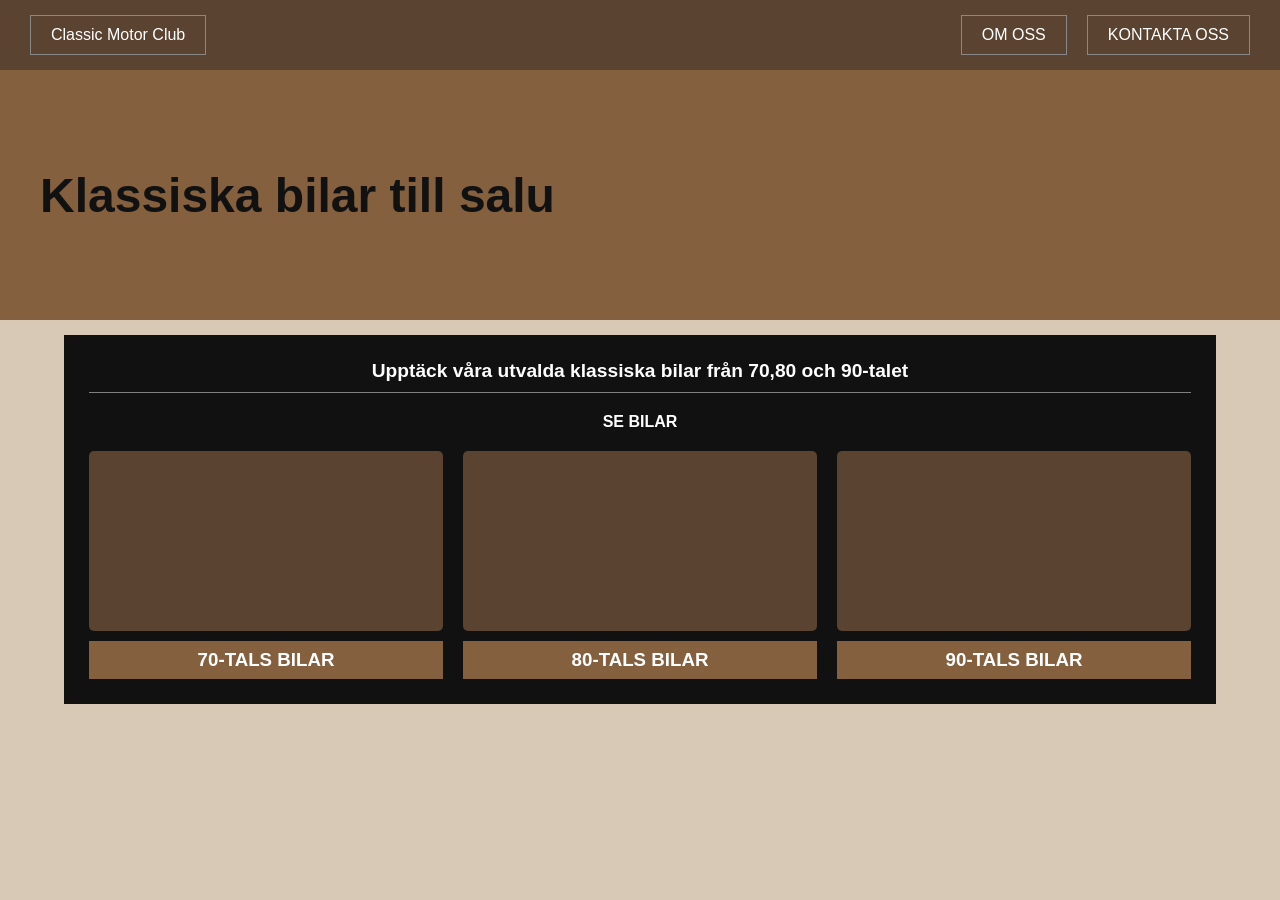
<file: html/index.html>
<!DOCTYPE html>
<html lang="sv">
<head>
<meta charset="UTF-8">
<meta name="viewport" content="width=device-width, initial-scale=1.0">
<link rel="stylesheet" href="../css/style.css"> 

<title>Classic Motor Club</title>


<style>

*{
margin:0;
padding:0;
box-sizing:border-box;
font-family: Arial, Helvetica, sans-serif;
}

body{
background:#d8c8b6;
}

/* NAVBAR */
header{
background:#5a4330;
padding:15px 30px;
}

nav{
display:flex;
justify-content:space-between;
align-items:center;
}

.logo{
color:white;
border:1px solid #888;
padding:10px 20px;

}

.nav-links{
display:flex;
gap:20px;
}

.nav-links a{
text-decoration:none;
color:white;
border:1px solid #888;
padding:10px 20px;
}


/* HERO */

.hero{
background:#85603f;
height:250px;
display:flex;
align-items:center;
padding-left:40px;
}

.hero h1{
font-size:3rem;
color:#111;
}



/* CONTENT */

.container{
width:90%;
max-width:1200px;
margin:auto;
}


/* BILSEKTION */

.cars-section{
background:#111;
color:white;
padding:25px;
margin-top:15px;
margin-bottom:30px;
}

.cars-section h2{
text-align:center;
margin-bottom:20px;
font-size:1.2rem;
border-bottom:1px solid gray;
padding-bottom:10px;
}



/* KATEGORIER */

.categories{

display:flex;
justify-content:space-between;
gap:20px;
}

.card{
flex:1;
text-align:center;
}


.image-placeholder{
height:180px;
background:#5a4330;
display:flex;
justify-content:center;
align-items:center;
color:white;
font-size:1.5rem;
}


.card h3{
margin-top:10px;
background:#85603f;
padding:8px;
color:white;
}


.card a{
text-decoration:none;
}


/* RESPONSIV */

@media(max-width:768px)
{

.categories{
flex-direction:column;
}

.hero h1{
font-size:2rem;
}

nav{flex-direction:column;
gap:10px;
flex-direction:column;
gap:10px;
}
}

</style>
</head>
<body>
<header>
<nav>



<div class="logo">Classic Motor Club</div>
<div class="nav-links">
<a href="#">OM OSS</a>
<a href="#">KONTAKTA OSS</a>
</div>
</nav>
</header>


<section class="hero">

<h1>Klassiska bilar till salu</h1>
</section>
<div class="container">


<section class="cars-section">
<h2>
Upptäck våra utvalda klassiska bilar från 70,80 och 90-talet
</h2>
<div style="text-align:center; margin-bottom:20px;">


<strong>SE BILAR</strong>
</div>


<div class="categories">
<div class="card">
<div class="image-placeholder car70"></div>
<h3>70-TALS BILAR</h3>
</div>

<div class="card">
<div class="image-placeholder car80"></div>
<h3>80-TALS BILAR</h3>
</div>


<div class="card"> 
<div class="image-placeholder car90"></div>
<h3>90-TALS BILAR</h3>
</div>

</div>
</section>

</div>
</body>
</html>
</file>
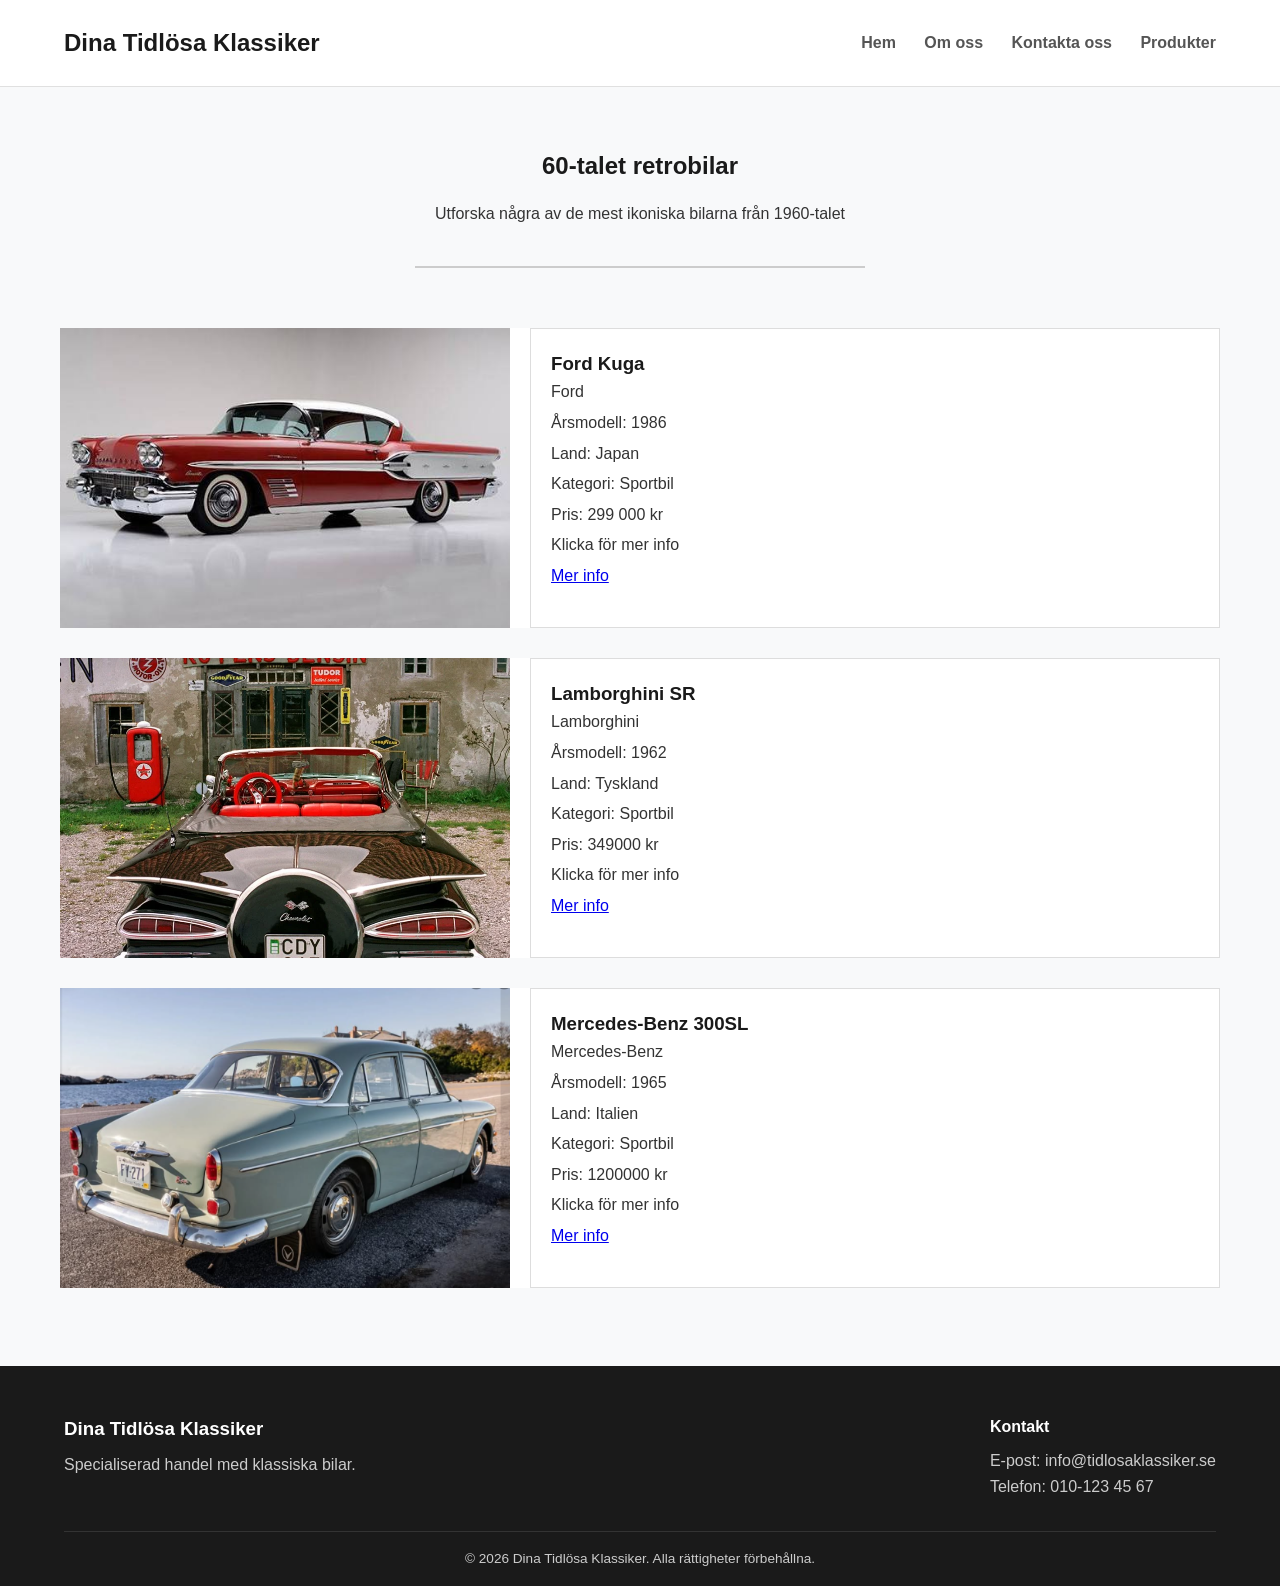
<file: 60_tals_bilar2.html>
<!DOCTYPE html>
<html lang="sv">
<head> 
<!-- Google Tag Manager -->
<script>(function(w,d,s,l,i){w[l]=w[l]||[];w[l].push({'gtm.start':
new Date().getTime(),event:'gtm.js'});var f=d.getElementsByTagName(s)[0],
j=d.createElement(s),dl=l!='dataLayer'?'&l='+l:'';j.async=true;j.src=
'https://www.googletagmanager.com/gtm.js?id='+i+dl;f.parentNode.insertBefore(j,f);
})(window,document,'script','dataLayer','GTM-KNKX34FH');</script>
<!-- End Google Tag Manager -->
    <meta charset="UTF-8">
    <meta name="viewport" content="width=device-width, initial-scale=1.0">
    <link rel="stylesheet" href="layout.css">
    <title>80-talets retrobilar</title>
    <head>
   <body> 
    <!-- Google Tag Manager (noscript) -->
<!-- Google Tag Manager (noscript) -->
<noscript><iframe src="https://www.googletagmanager.com/ns.html?id=GTM-KNKX34FH"
height="0" width="0" style="display:none;visibility:hidden"></iframe></noscript>
<!-- End Google Tag Manager (noscript) -->
<!-- End Google Tag Manager (noscript) -->

<header class="main-header">
        <a href="frontpaage.html" class="logo">
            <h1>Dina Tidlösa Klassiker</h1>
        </a>
  
        <nav class="main-nav">
            <a href="frontpaage.html">Hem</a>
            <a href="about.html">Om oss</a>
            <a href="#">Kontakta oss</a>
            <a href="#">Produkter</a>
        </nav>
    </header>

<section class="hero">
    <h1>60-talet retrobilar</h1>
    <p>Utforska några av de mest ikoniska bilarna från 1960-talet</p>
</section>

<main>

    <section>
        <article class="bil" itemscope itemtype="https://schema.org/product">
            <img src="ford.jpeg" alt="Ford Kuga" itemprop="image">
            <div class="info"> 
                <hgroup>
                    <h3 itemprop="name">Ford Kuga</h3>
                    <p itemprop="brand">Ford</p>
                </hgroup>
            <p>Årsmodell: <span itemprop="releasedate">1986</span></p>
            <p>Land: Japan</p>
            <p itemprop="offers" itemscope itemtype="https://schema.org/Offer"></p>
            <p>Kategori: Sportbil <meta itemprop="category" content="Sportbil"></p>
            <p>Pris: <span itemprop="price">299 000</span> kr</p>
            <meta itemprop="priceCurrency" content="SEK"> 
            <p>Klicka för mer info</p> <a href="ford.html" itemprop="url">Mer info</a>
        </div>
    </article>
    <!--de koden som finns här nere är ändrad!-->
<article class="bil" itemscope itemtype="https://schema.org/Product">
    <img src="lambo.jpeg" alt="Lamborghini SR" itemprop="image">
    <div class="info">
        <hgroup>
            <h3 itemprop="name">Lamborghini SR</h3>
            <p itemprop="brand">Lamborghini</p>
        </hgroup>

        <p>Årsmodell: <span>1962</span></p>
        <p>Land: Tyskland</p>

        <div itemprop="offers" itemscope itemtype="https://schema.org/Offer">
            <p>Kategori: Sportbil <meta itemprop="category" content="Sportbil"></p>
            <p>Pris: <span itemprop="price">349000</span> kr</p>
            <meta itemprop="priceCurrency" content="SEK">
        </div>

        <p>Klicka för mer info</p>
        <a href="lambo.html" itemprop="url">Mer info</a>
    </div>
</article>
 <!--de koden som finns här nere är ändrad!-->
 
<article class="bil" itemscope itemtype="https://schema.org/Product">
  <img src="benz.jpg" alt="Mercedes-Benz 300SL" itemprop="image">
  <div class="info">
    <hgroup>
      <h3 itemprop="name">Mercedes-Benz 300SL</h3>
      <p itemprop="brand">Mercedes-Benz</p>
    </hgroup>

    <p>Årsmodell: <span>1965</span></p>
    <p>Land: Italien</p>

    <div itemprop="offers" itemscope itemtype="https://schema.org/Offer">
      <p>Kategori: Sportbil <meta itemprop="category" content="Sportbil"></p>
      <p>Pris: <span itemprop="price">1200000</span> kr</p>
      <meta itemprop="priceCurrency" content="SEK">
    </div>

    <p>Klicka för mer info</p>
    <a href="benz.html" itemprop="url">Mer info</a>
  </div>
</article>

</section>
</main>


<footer class="main-footer">
        <div class="footer-content">
            <div>
                <h3>Dina Tidlösa Klassiker</h3>
                <p>Specialiserad handel med klassiska bilar.</p>
            </div>
            <div>
                <h4>Kontakt</h4>
                <p>E-post: info@tidlosaklassiker.se</p>
                <p>Telefon: 010-123 45 67</p>
            </div>
        </div>
        <div class="footer-bottom">
            <p>&copy; 2026 Dina Tidlösa Klassiker. Alla rättigheter förbehållna.</p>
        </div>
    </footer> 
</body>
</html>
</file>
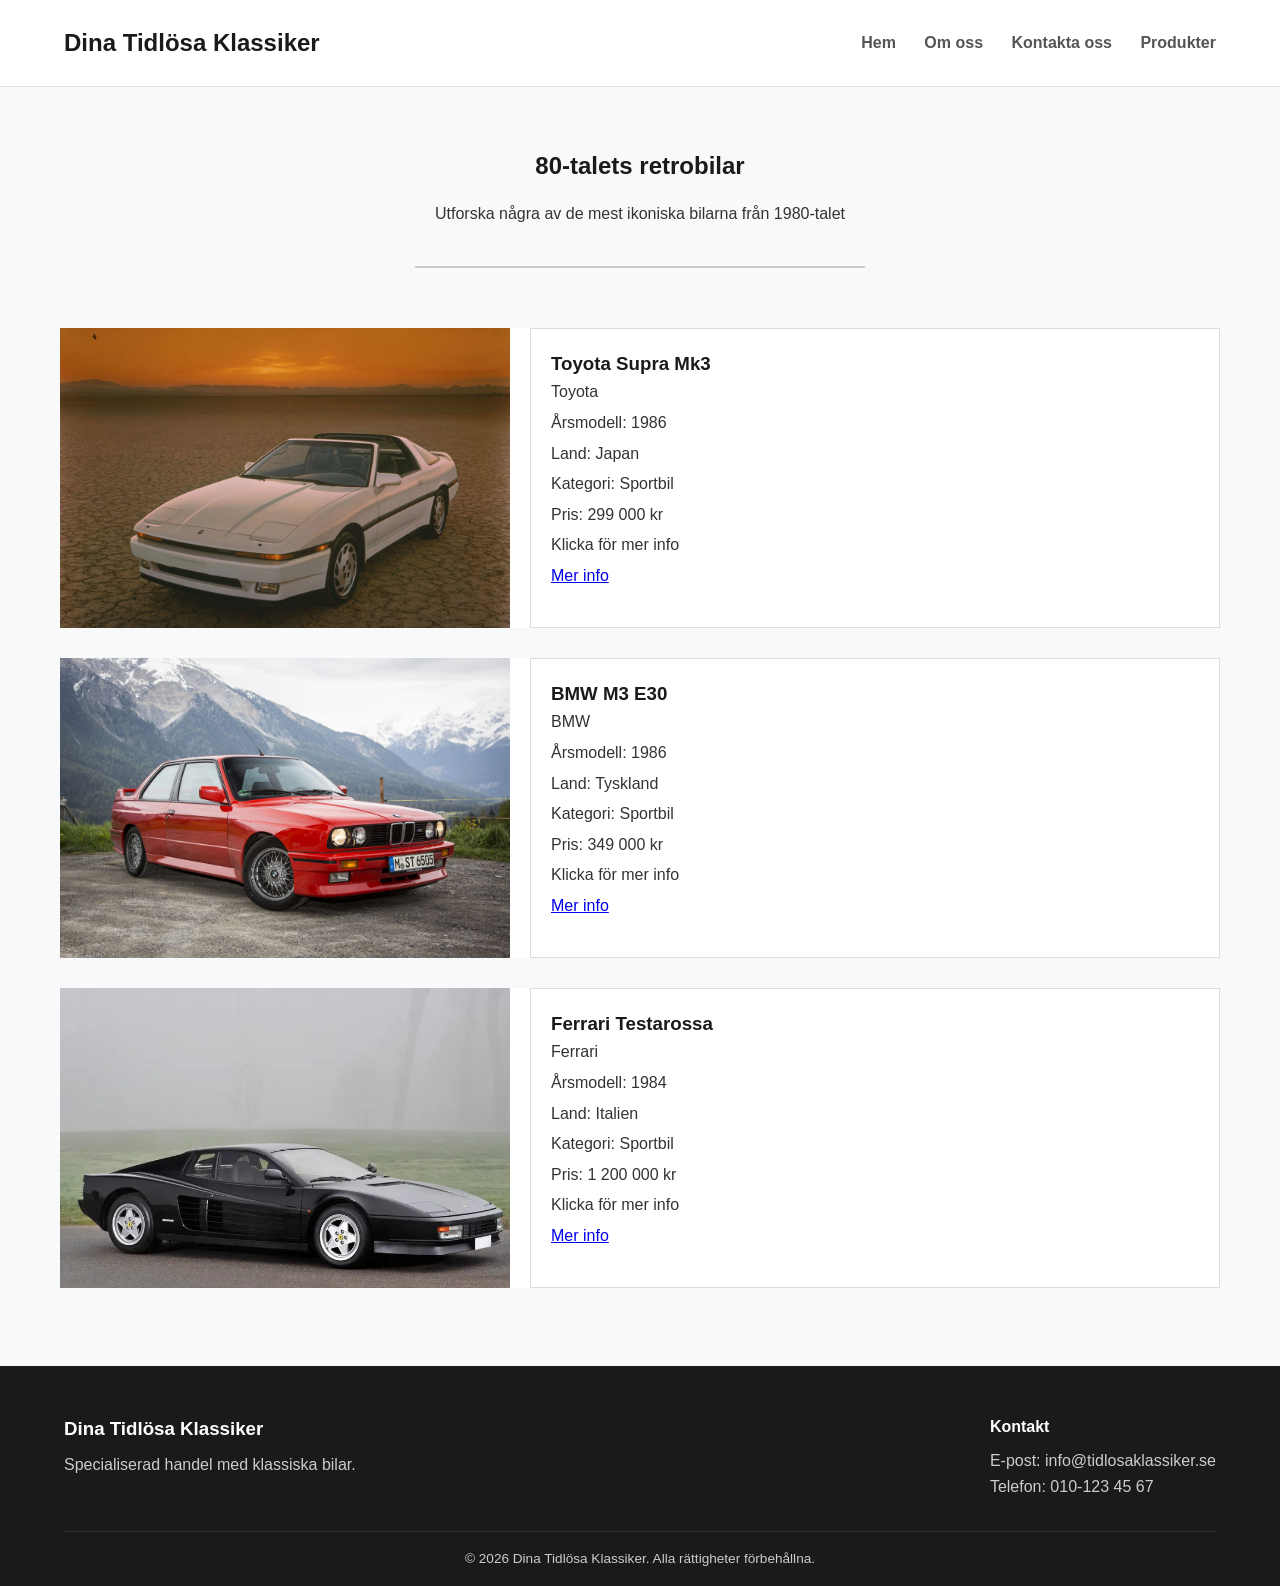
<file: 80_tal.html>
<!DOCTYPE html>
<html lang="sv">

<head> 
    <!-- Google Tag Manager -->
<script>(function(w,d,s,l,i){w[l]=w[l]||[];w[l].push({'gtm.start':
new Date().getTime(),event:'gtm.js'});var f=d.getElementsByTagName(s)[0],
j=d.createElement(s),dl=l!='dataLayer'?'&l='+l:'';j.async=true;j.src=
'https://www.googletagmanager.com/gtm.js?id='+i+dl;f.parentNode.insertBefore(j,f);
})(window,document,'script','dataLayer','GTM-KNKX34FH');</script>
<!-- End Google Tag Manager -->

    <meta charset="UTF-8">
    <meta name="viewport" content="width=device-width, initial-scale=1.0">
    <link rel="stylesheet" href="layout.css">
    <title>80-talets retrobilar</title>
    <head>
   <body> 

    <!-- Google Tag Manager (noscript) -->
<noscript><iframe src="https://www.googletagmanager.com/ns.html?id=GTM-KNKX34FH"
height="0" width="0" style="display:none;visibility:hidden"></iframe></noscript>
<!-- End Google Tag Manager (noscript) -->

<header class="main-header">
        <a href="front_page.html" class="logo">
            <h1>Dina Tidlösa Klassiker</h1>
        </a>
  
        <nav class="main-nav">
            <a href="front_page.html">Hem</a>
            <a href="about.html">Om oss</a>
            <a href="#">Kontakta oss</a>
            <a href="#">Produkter</a>
        </nav>
    </header>

<section class="hero">
    <h1>80-talets retrobilar</h1>
    <p>Utforska några av de mest ikoniska bilarna från 1980-talet</p>
</section>

<main>

    <section>
        <article class="bil" itemscope itemtype="https://schema.org/Product">
            <img src="images/toyota-supra-mk3.jpg" alt="Toyota Supra Mk3" itemprop="image">
            <div class="info"> 
                <hgroup>
                    <h3 itemprop="name">Toyota Supra Mk3</h3>
                    <p itemprop="brand">Toyota</p>
                </hgroup>
            <p>Årsmodell: <span itemprop="releaseDate">1986</span></p>
            <p>Land: Japan</p>
            <p>Kategori: Sportbil <span itemprop="category" content="Sportbil"></span></p>

            <div itemprop="offers" itemscope itemtype="https://schema.org/Offer">
            <p>Pris: <span itemprop="price" content="299000">299 000</span> kr</p>
            <meta itemprop="priceCurrency" content="SEK">
            </div>
            
            <p>Klicka för mer info</p> <a href="toyota.html" itemprop="url">Mer info</a>
        </div>
    </article>
    
    <article class="bil" itemscope itemtype="https://schema.org/Product">
        <img src="images/bmw-m3-e30.jpeg" alt="BMW M3 E30" itemprop="image">
        <div class="info">
            <hgroup> 
                <h3 itemprop="name">BMW M3 E30</h3>
                <p itemprop="brand">BMW</p>
            </hgroup> 

            <p>Årsmodell: <span itemprop="releaseDate">1986</span></p>
            <p>Land: Tyskland</p>
             <p>Kategori: Sportbil <meta itemprop="category" content="Sportbil"></p>

            <div itemprop="offers" itemscope itemtype="https://schema.org/Offer"> 
            <p>Pris: <span itemprop="price" content="349000">349 000</span> kr</p>
            <meta itemprop="priceCurrency" content="SEK"> 
            </div>

            <p>Klicka för mer info</p> <a href="bmw.html" itemprop="url">Mer info</a>
        </div>
    </article>

   <article class="bil" itemscope itemtype="https://schema.org/Product">
        <img src="images/ferrari-testarossa.webp" alt="Ferrari Testarossa" itemprop="image">
        <div class="info"> 
            <hgroup> 
                <h3 itemprop="name">Ferrari Testarossa</h3>
                <p itemprop="brand">Ferrari</p>
            </hgroup>

        <p>Årsmodell: <span itemprop="releaseDate">1984</span></p>
        <p>Land: Italien</p>
         <p>Kategori: Sportbil <meta itemprop="category" content="Sportbil"></p>

        <div itemprop="offers" itemscope itemtype="https://schema.org/Offer"> 
        <p>Pris: <span itemprop="price" content="1200000">1 200 000</span> kr</p>
        <meta itemprop="priceCurrency" content="SEK"> 

        </div> 

        <p>Klicka för mer info</p> <a href="ferrari.html" itemprop="url">Mer info</a> 
    </div>
</article>

</section>
</main>


<footer class="main-footer">
        <div class="footer-content">
            <div>
                <h3>Dina Tidlösa Klassiker</h3>
                <p>Specialiserad handel med klassiska bilar.</p>
            </div>
            <div>
                <h4>Kontakt</h4>
                <p>E-post: info@tidlosaklassiker.se</p>
                <p>Telefon: 010-123 45 67</p>
            </div>
        </div>
        <div class="footer-bottom">
            <p>&copy; 2026 Dina Tidlösa Klassiker. Alla rättigheter förbehållna.</p>
        </div>
    </footer> 
</body>
</html>
</file>
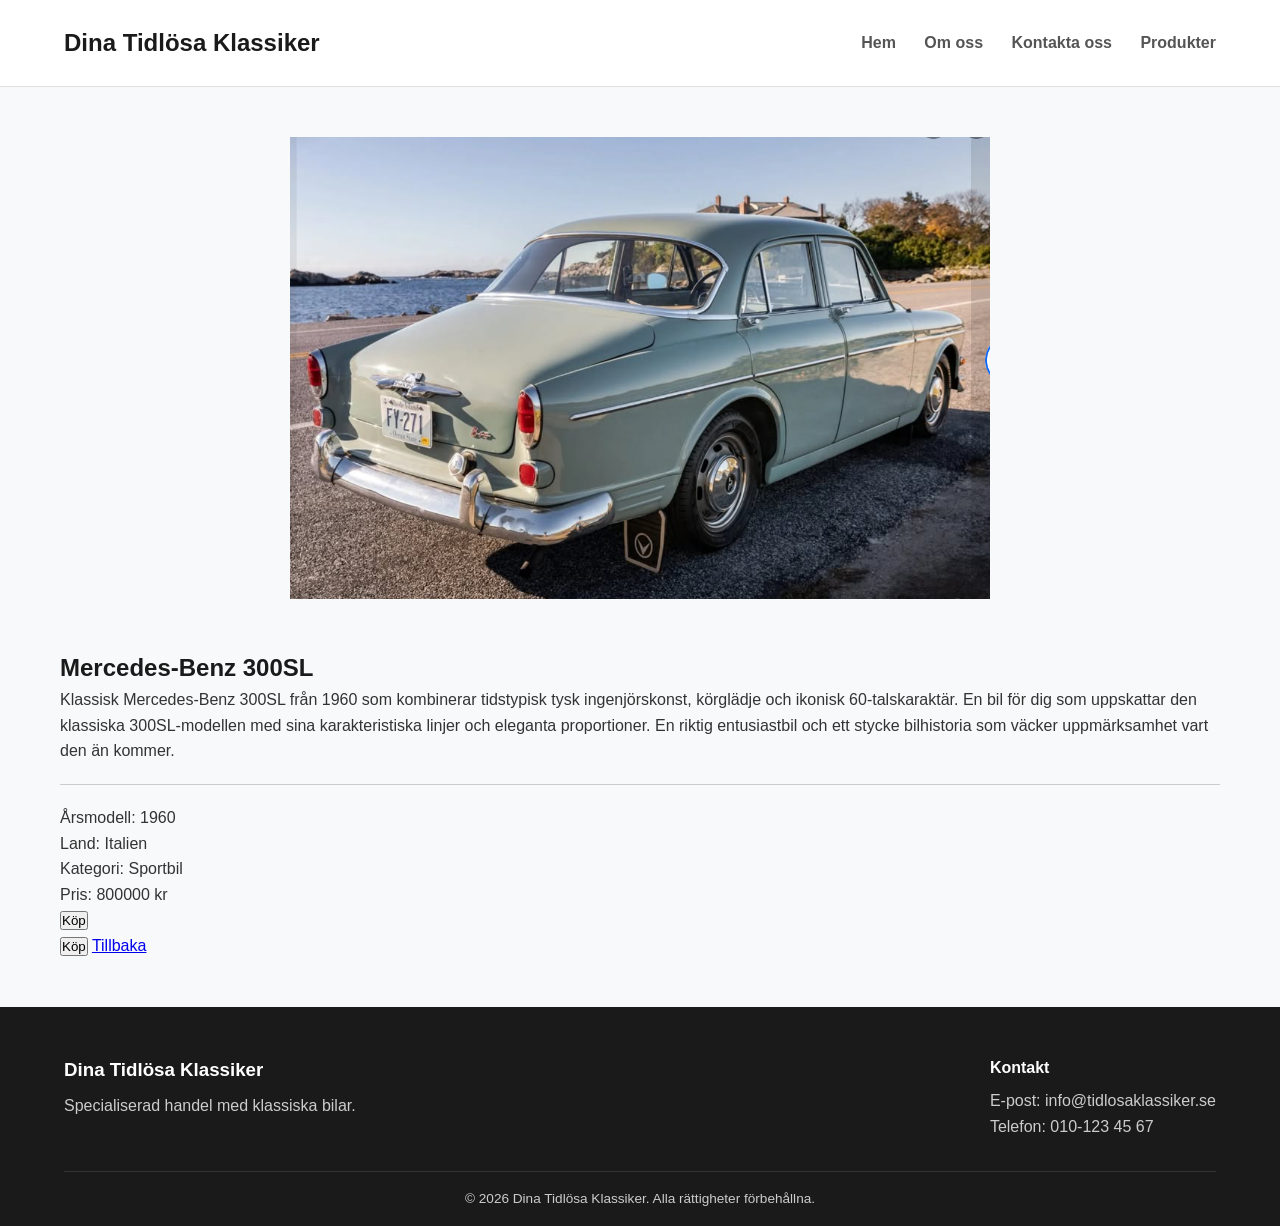
<file: benz.html>
<!DOCTYPE html>
<html lang="sv">
<head>
    <!-- Google Tag Manager -->
    <script>(function(w,d,s,l,i){w[l]=w[l]||[];w[l].push({'gtm.start':
    new Date().getTime(),event:'gtm.js'});var f=d.getElementsByTagName(s)[0],
    j=d.createElement(s),dl=l!='dataLayer'?'&l='+l:'';j.async=true;j.src=
    'https://www.googletagmanager.com/gtm.js?id='+i+dl;f.parentNode.insertBefore(j,f);
    })(window,document,'script','dataLayer','GTM-KNKX34FH');</script>
    <!-- End Google Tag Manager -->
    <meta charset="UTF-8">
    <meta name="viewport" content="width=device-width, initial-scale=1.0">
    <link rel="stylesheet" href="layout.css">
    <title>Mercedes-Benz 300SL</title>
</head>
<body>
    <!-- Google Tag Manager (noscript) -->
    <noscript><iframe src="https://www.googletagmanager.com/ns.html?id=GTM-KNKX34FH"
    height="0" width="0" style="display:none;visibility:hidden"></iframe></noscript>
    <!-- End Google Tag Manager (noscript) -->

    <header class="main-header">
        <a href="front_page.html" class="logo">
            <h1>Dina Tidlösa Klassiker</h1>
        </a>

        <nav class="main-nav">
            <a href="front_page.html">Hem</a>
            <a href="about.html">Om oss</a>
            <a href="#">Kontakta oss</a>
            <a href="#">Produkter</a>
        </nav>
    </header>

    <main>
        <section>
            <div class="produkt-info">
                <img src="benz.jpg" alt="Mercedes-Benz 300SL" width="500">
            </div>

            <div class="text">
                <h1>Mercedes-Benz 300SL</h1>
                <p>
                    Klassisk Mercedes-Benz 300SL från 1960 som kombinerar tidstypisk tysk ingenjörskonst,
                    körglädje och ikonisk 60-talskaraktär. En bil för dig som uppskattar den klassiska
                    300SL-modellen med sina karakteristiska linjer och eleganta proportioner.
                    En riktig entusiastbil och ett stycke bilhistoria som väcker uppmärksamhet vart den än kommer.
                </p>

                <hr>
                <p>Årsmodell: <span itemprop="releasedate">1960</span></p>
                <p>Land: Italien</p>
                <p>Kategori: Sportbil <meta itemprop="category" content="Sportbil"></p>
                <p>Pris: <span itemprop="price">800000</span> kr</p>
                <meta itemprop="priceCurrency" content="SEK">

                <form id="purchase">
                    <input type="submit" value="Köp" />
                </form>
                <button onclick="sendPurchaseData()">Köp</button>
                <a href="60_tals_bilar2.html">Tillbaka</a>
            </div>
        </section>
    </main>

    <footer class="main-footer">
        <div class="footer-content">
            <div>
                <h3>Dina Tidlösa Klassiker</h3>
                <p>Specialiserad handel med klassiska bilar.</p>
            </div>
            <div>
                <h4>Kontakt</h4>
                <p>E-post: info@tidlosaklassiker.se</p>
                <p>Telefon: 010-123 45 67</p>
            </div>
        </div>
        <div class="footer-bottom">
            <p>&copy; 2026 Dina Tidlösa Klassiker. Alla rättigheter förbehållna.</p>
        </div>
    </footer>

    <!-- 3. DATA LAYER SCRIPTS (LÄNGST NED I BODY PRECIS INNAN </body>) -->

    <!-- Script 1: Skickar produktdatan för visning av bil när sidan laddas -->
    <script>
        window.dataLayer = window.dataLayer || [];
        window.dataLayer.push({
            event: 'view_item',
            ecommerce: {
                currency: 'SEK',
                value: 800000,
                items: [
                    {
                        item_id: 'benz_300sl_1960',
                        item_name: 'Mercedes-Benz 300SL',
                        item_category: 'Sportbil',
                        price: 800000,
                        quantity: 1
                    }
                ]
            }
        });
    </script>

    <!-- Script 2: Funktionen som skickar köpinformationen när man trycker på "Köp" -->
    <script>
        function sendPurchaseData() {
            window.dataLayer = window.dataLayer || [];
            window.dataLayer.push({
                event: 'purchase',
                ecommerce: {
                    transaction_id: 'T_' + Math.floor(Math.random() * 100000),
                    currency: 'SEK',
                    value: 800000,
                    items: [
                        {
                            item_id: 'benz_300sl_1960',
                            item_name: 'Mercedes-Benz 300SL',
                            item_category: 'Sportbil',
                            price: 800000,
                            quantity: 1
                        }
                    ]
                }
            });
        }
    </script>
</body>
</html>
</file>
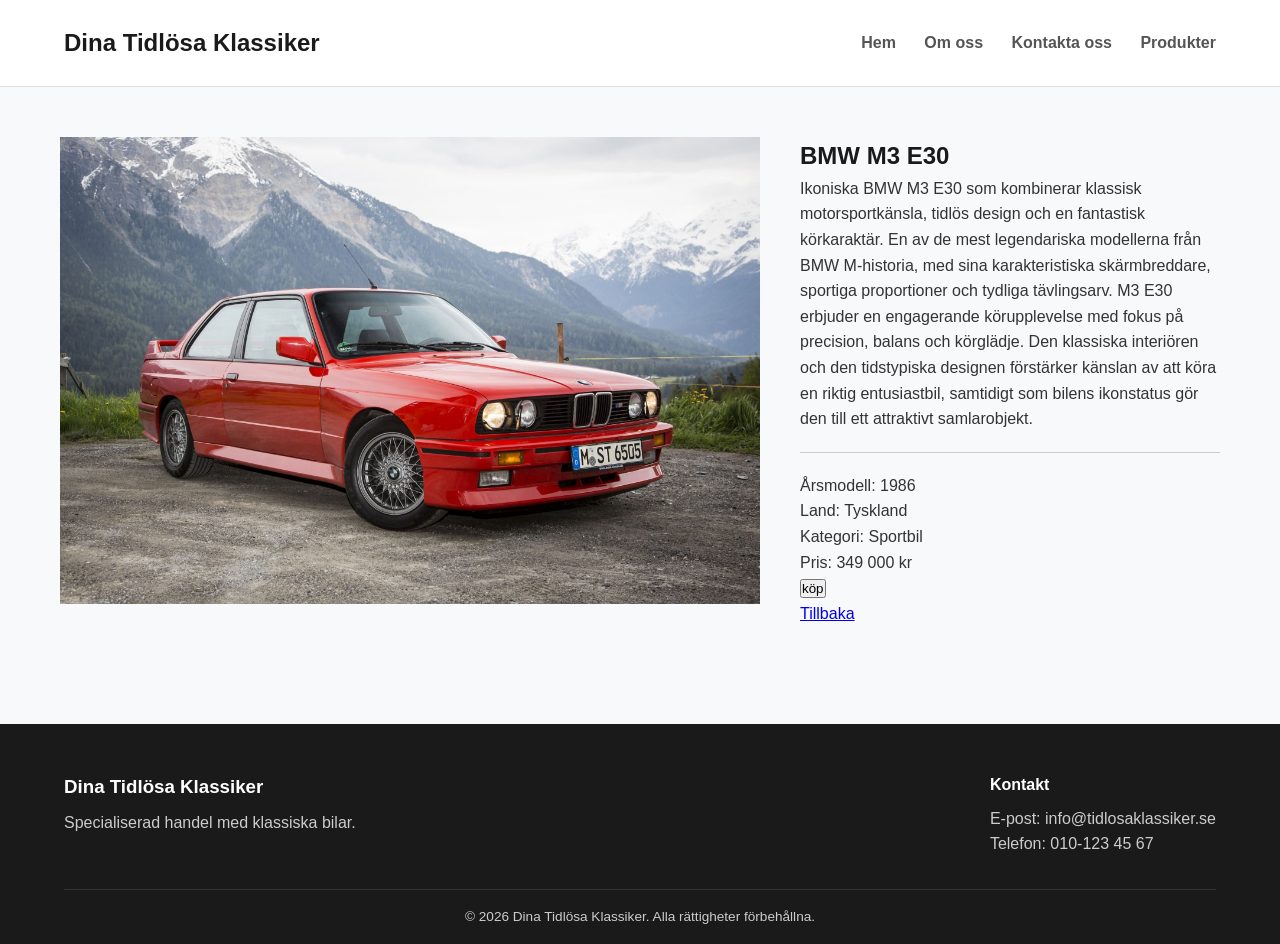
<file: bmw.html>
<!DOCTYPE html>
<html lang="sv">
    <head> 
        <meta charset="UTF-8">
        <meta name="viewport" content="width=device-width, initial-scale=1.0">
        <link rel="stylesheet" href="layout.css">
        <title>BMW M3 E30</title> 
    </head>


    <body> 
        
        <header class="main-header">
            <a href="front_page.html" class="logo">
                <h1>Dina Tidlösa Klassiker</h1>
            </a>
  
        <nav class="main-nav">
            <a href="front_page.html">Hem</a>
            <a href="about.html">Om oss</a>
            <a href="#">Kontakta oss</a>
            <a href="#">Produkter</a>
        </nav>
    </header>

    <main> 
        
        <section> 
            <div class="produkt-info" itemscope itemtype="https://schema.org/Product"> 
                <img src="images/bmw-m3-e30.jpeg" alt="BMW M3 E30" width="500" itemprop="image"> 
            
            <div class="text"> 
                <hgroup>
                <h1 itemprop="name">BMW M3 E30</h1> 
                <p itemprop="description">
                    Ikoniska BMW M3 E30 som kombinerar klassisk motorsportkänsla, tidlös design och en
                    fantastisk körkaraktär. En av de mest legendariska modellerna från BMW M-historia, 
                    med sina karakteristiska skärmbreddare, sportiga proportioner och tydliga tävlingsarv. 
                    M3 E30 erbjuder en engagerande körupplevelse med fokus på precision, balans och körglädje. 
                    Den klassiska interiören och den tidstypiska designen förstärker känslan av att köra en riktig 
                    entusiastbil, samtidigt som bilens ikonstatus gör den till ett attraktivt samlarobjekt.
                </p>
            </hgroup> 

            <hr> 
            <p>Årsmodell: <span itemprop="releaseDate">1986</span></p>
            <p>Land: Tyskland </p>
            <p>Kategori: <span itemprop="category" content="Sportbil">Sportbil</span></p>

            <div itemprop="offers" itemscope itemtype="https://schema.org/Offer">
                <p>Pris: <span itemprop="price" content="349000">349 000</span> kr</p>
                <meta itemprop="priceCurrency" content="SEK">
        
            <form id="purchase"> 
                    <input type="submit" value="köp"/>
                </form>
            <a href="80_tal.html">Tillbaka</a> 
           </div>
        </div> 
    </div> 

    </section>
    </main>

    <footer class="main-footer">
        <div class="footer-content">
            <div>
                <h3>Dina Tidlösa Klassiker</h3>
                <p>Specialiserad handel med klassiska bilar.</p>
            </div>
            <div>
                <h4>Kontakt</h4>
                <p>E-post: info@tidlosaklassiker.se</p>
                <p>Telefon: 010-123 45 67</p>
            </div>
        </div>
        <div class="footer-bottom">
            <p>&copy; 2026 Dina Tidlösa Klassiker. Alla rättigheter förbehållna.</p>
        </div>
    </footer> 

    <script> window.dataLayer = window.dataLayer || []; 
        window.dataLayer.push({ 
            event: 'view_item',
            ecommerce: { 
                currency: 'SEK', 
                value: 349000, 
                items: [
                { item_id: 'bmw_m3_e30', 
                 item_name: 'BMW M3 E30', 
                 item_category: 'Sportbil', 
                 price: 349000, 
                 quantity: 1
        }] } });
    </script>

    <script> 
        function sendPurchaseData() {
            window.dataLayer = window.dataLayer || [];
            window.dataLayer.push({
                event: 'purchase',
                ecommerce: {
                    transaction_id: 'Bmw03', 
                    currency: 'SEK',
                    value: 349000,
                    items: [{
                        item_id: 'bmw_m3_e30',
                        item_name: 'BMW M3 E30',
                        item_category: 'Sportbil',
                        price: 349000,
                        quantity: 1
                    }]
                }
            });
        }
    </script>
</body>
</html>
</file>
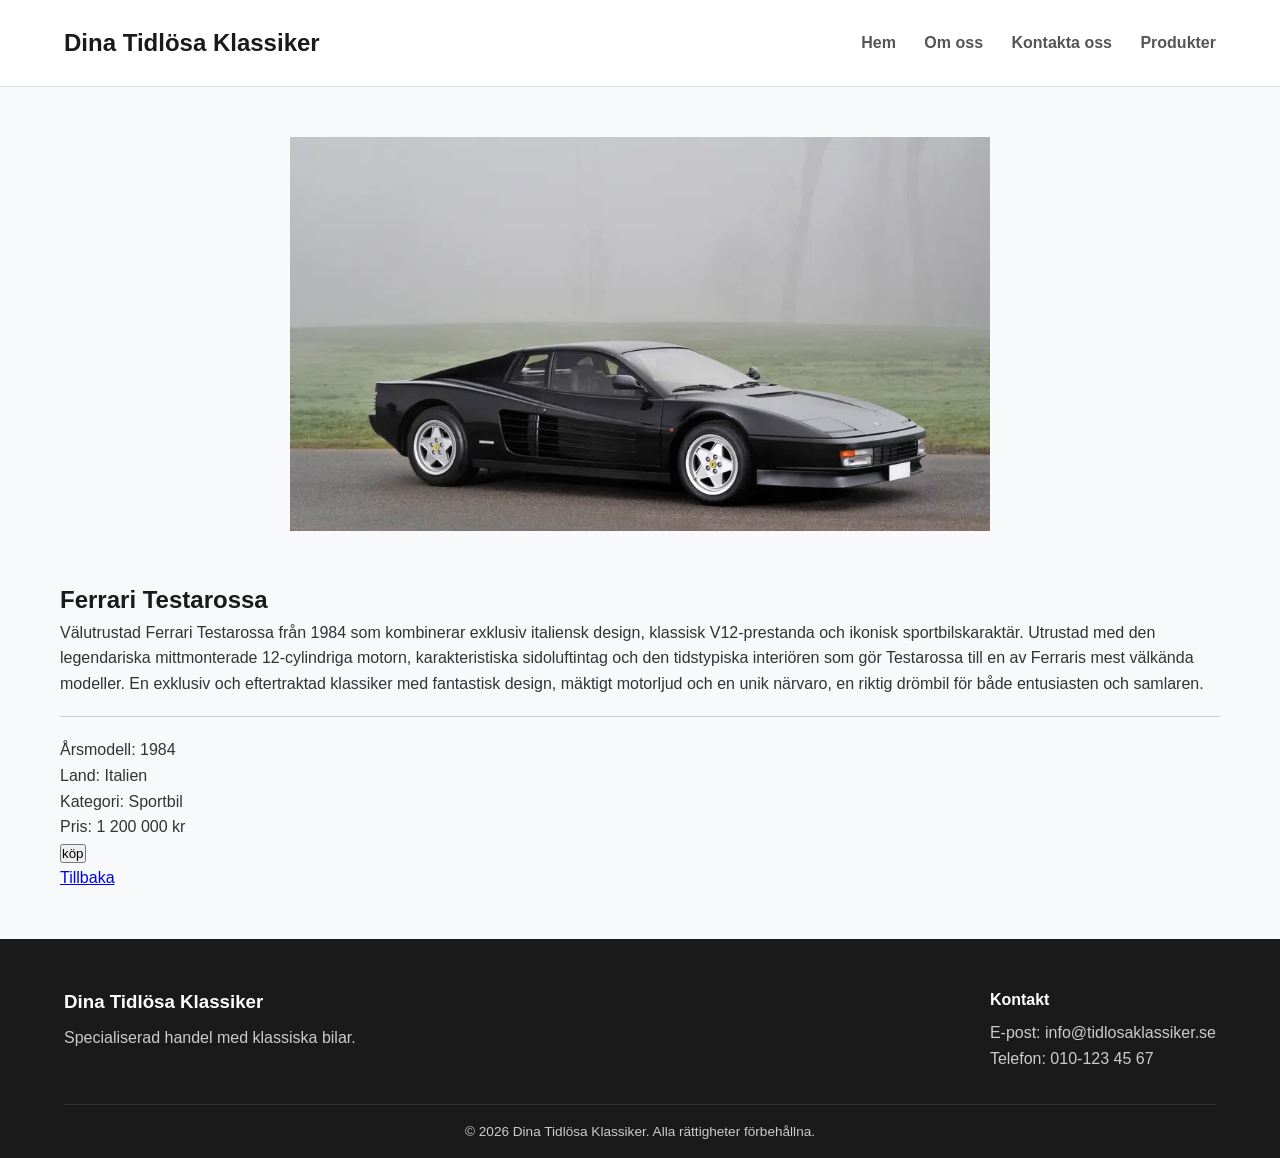
<file: ferrari.html>
<!DOCTYPE html>
<html lang="sv">
    <head> 
        <meta charset="UTF-8">
        <meta name="viewport" content="width=device-width, initial-scale=1.0">
        <link rel="stylesheet" href="layout.css">
        <title>Ferrari Testarossa</title> 
    </head>



    <body> 
        <header class="main-header">
            <a href="front_page.html" class="logo">
                <h1>Dina Tidlösa Klassiker</h1>
            </a>
  
        <nav class="main-nav">
            <a href="front_page.html">Hem</a>
            <a href="about.html">Om oss</a>
            <a href="#">Kontakta oss</a>
            <a href="#">Produkter</a>
        </nav>
    </header>


    <main> 
        
        <section> 
            <div class="produkt-info" itemscope itemtype="https://schema.org/Product"> 
                <img src="images/ferrari-testarossa.webp" alt="Ferrari Testarossa" width="500" itemprop="image"> 
           

        </div class="text"> 
        <hgroup> 
            <h1 itemprop="name">Ferrari Testarossa</h1> 
            <p itemprop="description"> 
            Välutrustad Ferrari Testarossa från 1984 som kombinerar exklusiv italiensk design, 
            klassisk V12-prestanda och ikonisk sportbilskaraktär. Utrustad med den legendariska 
            mittmonterade 12-cylindriga motorn, karakteristiska sidoluftintag och den tidstypiska 
            interiören som gör Testarossa till en av Ferraris mest välkända modeller. En exklusiv 
            och eftertraktad klassiker med fantastisk design, mäktigt motorljud och en unik närvaro, 
            en riktig drömbil för både entusiasten och samlaren.
           </p>
           </hgroup> 

           <hr> 
           <p>Årsmodell: <span itemprop="releaseDate">1984</span></p>
           <p>Land: Italien</p>
           <p>Kategori: Sportbil <span itemprop="category" content="Sportbil"></span></p>


           <div itemprop="offers" itemscope itemtype="https://schema.org/Offer">
               <p>Pris: <span itemprop="price" content="1200000">1 200 000</span> kr</p>
               <meta itemprop="priceCurrency" content="SEK">
               
               <form id="purchase"> 
                    <input type="submit" value="köp"/>
                </form>
               <a href="80_tal.html">Tillbaka</a>
           </div>
        </div>
    </div>
      
      </section>
    </main> 

    <footer class="main-footer">
        <div class="footer-content">
            <div>
                <h3>Dina Tidlösa Klassiker</h3>
                <p>Specialiserad handel med klassiska bilar.</p>
            </div>
            <div>
                <h4>Kontakt</h4>
                <p>E-post: info@tidlosaklassiker.se</p>
                <p>Telefon: 010-123 45 67</p>
            </div>
        </div>
        <div class="footer-bottom">
            <p>&copy; 2026 Dina Tidlösa Klassiker. Alla rättigheter förbehållna.</p>
        </div>
    </footer> 

    <script> window.dataLayer = window.dataLayer || []; 
        window.dataLayer.push({ 
            event: 'view_item', 
            ecommerce: { 
                currency: 'SEK',
                value: 1200000, 
                 items: [
                 { item_id: 'ferrari_testarossa_1984', 
                 item_name: 'Ferrari Testarossa', 
                  item_category: 'Sportbil', 
                  price: 1200000, 
                  quantity: 1 
            }] } }); 
    </script>

    <script> 
        function sendPurchaseData() {
            window.dataLayer = window.dataLayer || [];
            window.dataLayer.push({
                event: 'purchase',
                ecommerce: {
                    transaction_id: 'Ftst02',
                    currency: 'SEK',
                    value: 1200000,
                    items: [{
                        item_id: 'ferrari_testarossa',
                        item_name: 'Ferrari Testarossa',
                        item_category: 'Sportbil',
                        price: 1200000,
                        quantity: 1
                    }]
                }
            });
        }
    </script>


</body>
</html>
</file>
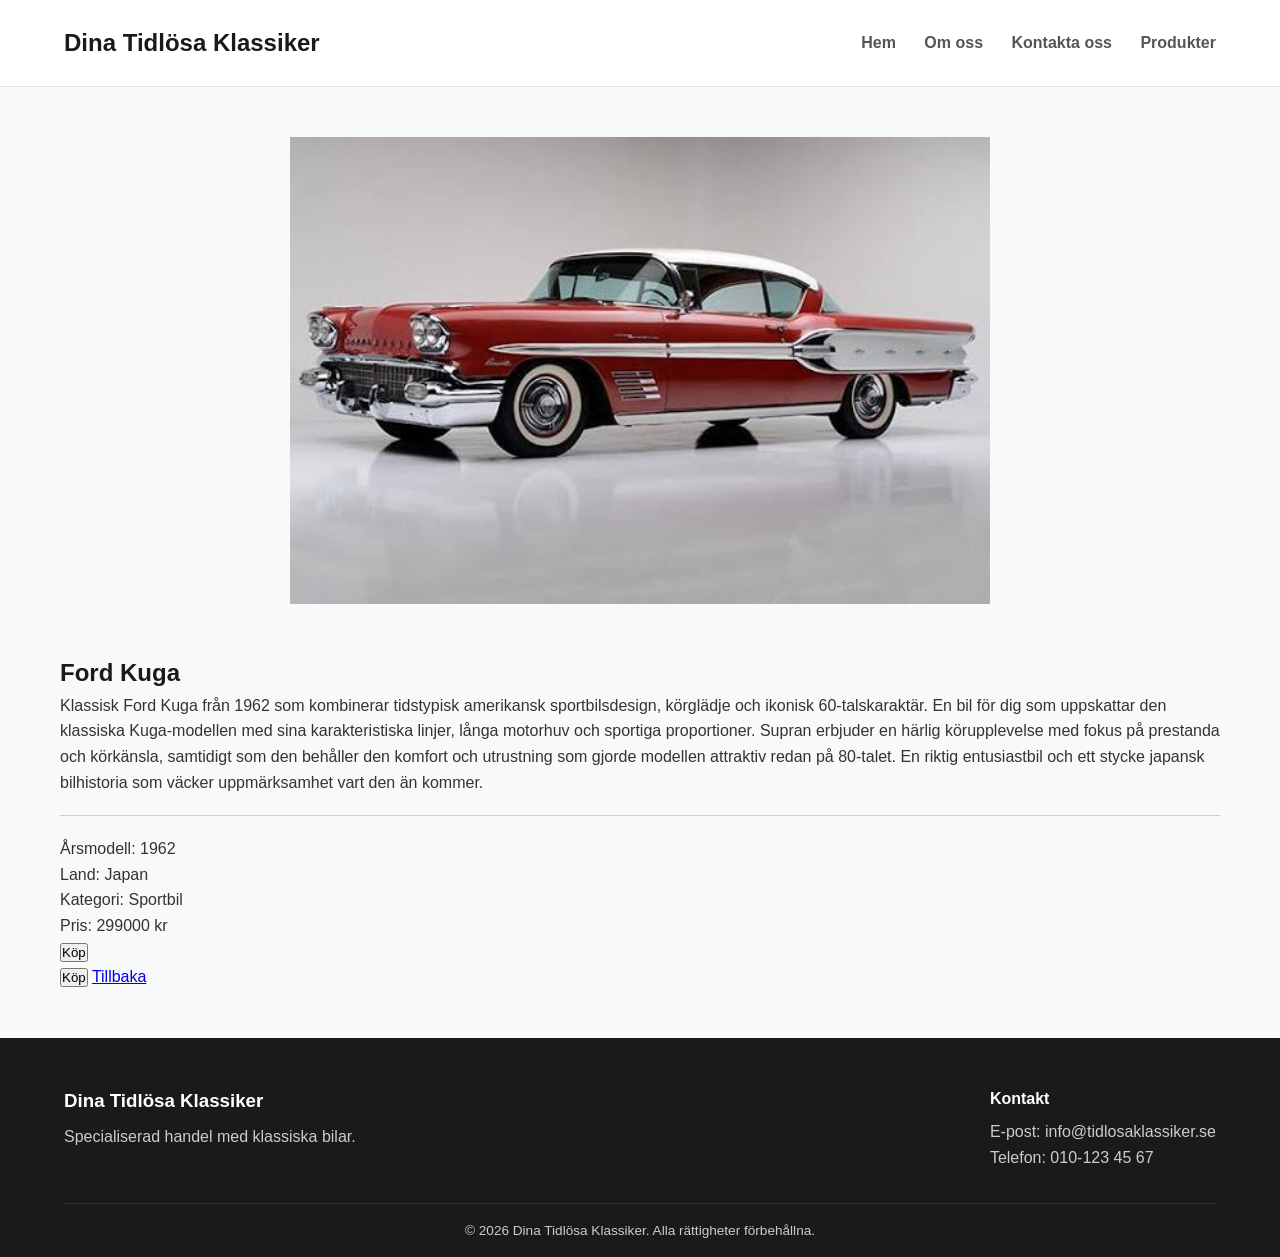
<file: ford.html>
<!DOCTYPE html>
<html lang="sv">
    <head> 
        <!-- Google Tag Manager -->
<script>(function(w,d,s,l,i){w[l]=w[l]||[];w[l].push({'gtm.start':
new Date().getTime(),event:'gtm.js'});var f=d.getElementsByTagName(s)[0],
j=d.createElement(s),dl=l!='dataLayer'?'&l='+l:'';j.async=true;j.src=
'https://www.googletagmanager.com/gtm.js?id='+i+dl;f.parentNode.insertBefore(j,f);
})(window,document,'script','dataLayer','GTM-KNKX34FH');</script>
<!-- End Google Tag Manager -->
        <meta charset="UTF-8">
        <meta name="viewport" content="width=device-width, initial-scale=1.0">
        <link rel="stylesheet" href="layout.css">
        <title>Toyota Supra Mk3</title> 
    </head>
    <body> 
    <!-- Google Tag Manager (noscript) -->
<!-- Google Tag Manager (noscript) -->
<noscript><iframe src="https://www.googletagmanager.com/ns.html?id=GTM-KNKX34FH"
height="0" width="0" style="display:none;visibility:hidden"></iframe></noscript>
<!-- End Google Tag Manager (noscript) -->
<!-- End Google Tag Manager (noscript) -->

    <header class="main-header">
        <a href="front_page.html" class="logo">
            <h1>Dina Tidlösa Klassiker</h1>
        </a>
  
        <nav class="main-nav">
            <a href="front_page.html">Hem</a>
            <a href="about.html">Om oss</a>
            <a href="#">Kontakta oss</a>
            <a href="#">Produkter</a>
        </nav>
    </header>
    
<main>
    <section>
<div class="produkt-info"> 
     <img src="ford.jpeg" alt="Ford Kuga" width="500"> 
     </div>

</div class="text"> 
     <h1>Ford Kuga</h1> 
     <p> Klassisk Ford Kuga från 1962 som kombinerar tidstypisk amerikansk sportbilsdesign, 
        körglädje och ikonisk 60-talskaraktär. En bil för dig som uppskattar den klassiska Kuga-modellen
         med sina karakteristiska linjer, långa motorhuv och sportiga proportioner. 

         Supran erbjuder en härlig körupplevelse med fokus på prestanda och körkänsla, 
         samtidigt som den behåller den komfort och utrustning som gjorde modellen attraktiv 
         redan på 80-talet. En riktig entusiastbil och ett stycke japansk bilhistoria som väcker 
         uppmärksamhet vart den än kommer.
        
        </p>

    <hr> 
     <p>Årsmodell: <span itemprop="releasedate">1962</span></p>
     <p>Land: Japan</p>
     <p>Kategori: Sportbil <meta itemprop="category" content="Sportbil"></p>
     <p>Pris: <span itemprop="price">299000</span> kr</p>
     <meta itemprop="priceCurrency" content="SEK">
     <form id="purchase">
        <input type="submit" value="Köp" />
     </form>
     <button>Köp</button>
   <a href="60_tals_bilar2.html">Tillbaka</a> 
    </div>


 
    </section>
</main>   

<div> 
    <footer class="main-footer">
        <div class="footer-content">
            <div>
                <h3>Dina Tidlösa Klassiker</h3>
                <p>Specialiserad handel med klassiska bilar.</p>
            </div>
            <div>
                <h4>Kontakt</h4>
                <p>E-post: info@tidlosaklassiker.se</p>
                <p>Telefon: 010-123 45 67</p>
            </div>
        </div>
        <div class="footer-bottom">
            <p>&copy; 2026 Dina Tidlösa Klassiker. Alla rättigheter förbehållna.</p>
        </div>
    </footer> 
<!-- 3. DATA LAYER SCRIPTS (LÄNGST NED I BODY PRECIS INNAN </body>) -->

<!-- Script 1: Skickar produktdatan för visning av bil när sidan laddas -->
<script>
  window.dataLayer = window.dataLayer || [];
  window.dataLayer.push({
    event: 'view_item', // Berättar för GTM att produkten visas
    ecommerce: {
      currency: 'SEK',
      value: 299000,
      items: [
        {
          item_id: 'toyota_supra_mk3_1986',
          item_name: 'Toyota Supra Mk3',
          item_category: '80-tal',
          price: 299000,
          quantity: 1
        }
      ]
    }
  });
</script>

<!-- Script 2: Funktionen som skickar köpinformationen när man trycker på "Köp" -->
<script>
  function sendPurchaseData() {
    window.dataLayer = window.dataLayer || [];
    window.dataLayer.push({
      event: 'purchase', // Berättar för GTM att ett köp har skett
      ecommerce: {
        transaction_id: 'T_' + Math.floor(Math.random() * 100000), // Skapar ett automatiskt ordernummer (krävs för GA4-köp)
        currency: 'SEK',
        value: 299000,
        items: [
          {
            item_id: 'toyota_supra_mk3_1986',
            item_name: 'Toyota Supra Mk3',
            item_category: '80-tal',
            price: 299000,
            quantity: 1
          }
        ]
      }
    });
  }
</script>

</body>
</html>
</file>
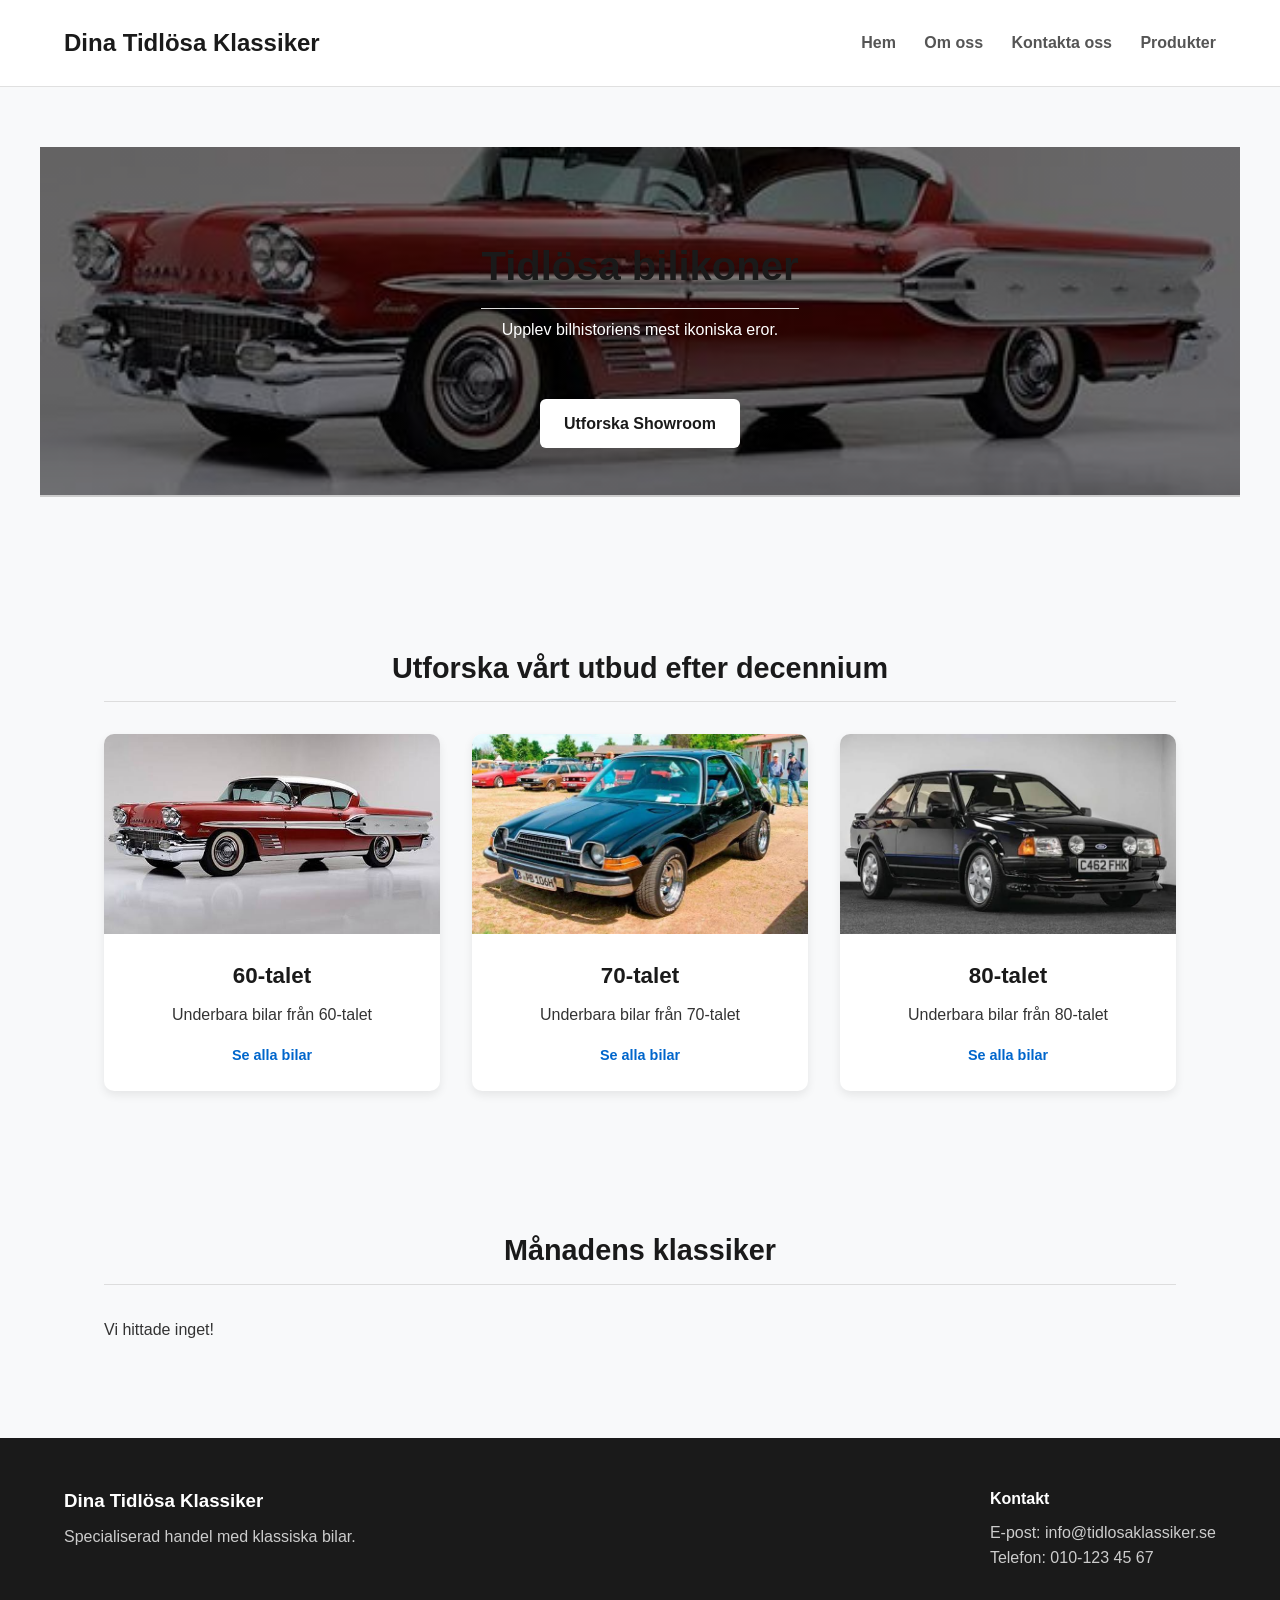
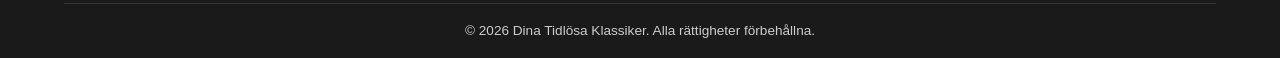
<file: front_page.html>
<!DOCTYPE html>
<html lang="sv">
<head>

     <!-- Google Tag Manager -->
    <script>(function(w,d,s,l,i){w[l]=w[l]||[];w[l].push({'gtm.start':
    new Date().getTime(),event:'gtm.js'});var f=d.getElementsByTagName(s)[0],
    j=d.createElement(s),dl=l!='dataLayer'?'&l='+l:'';j.async=true;j.src=
    'https://www.googletagmanager.com/gtm.js?id='+i+dl;f.parentNode.insertBefore(j,f);
    })(window,document,'script','dataLayer','GTM-KNKX34FH');</script>
    <!-- End Google Tag Manager -->

    <meta charset="UTF-8">
    <meta name="viewport" content="width=device-width, initial-scale=1.0">
    <title>Dina Tidlösa Klassiker</title>
    <!--Gemensamma stylingen till vår header och footer-->
    <link rel="stylesheet" href="layout.css">
    <!--Stilen för själva startsidan-->
    <link rel="stylesheet" href="style.css">
</head>
<body>
    <!-- Google Tag Manager (noscript) -->
    <noscript><iframe src="https://www.googletagmanager.com/ns.html?id=GTM-KNKX34FH"
    height="0" width="0" style="display:none;visibility:hidden"></iframe></noscript>
    <!-- End Google Tag Manager (noscript) -->

    <header class="main-header"> 
        <!-- Klickbart företagsnamn som tar dig till startsidan -->
        <a href="front_page.html" class="logo">
            <h1>Dina Tidlösa Klassiker</h1>
        </a>
  
        <nav class="main-nav">
            <a href="front_page.html">Hem</a>
            <a href="om_oss.html">Om oss</a>
            <a href="kontakta_oss.html">Kontakta oss</a>
            <a href="produkter.html">Produkter</a>
        </nav>
    </header>

    <main> 
        <!-- Hero Sektion -->
        <section class="hero">
            <div class="hero-content">
                <h2>Tidlösa bilikoner</h2>
                <p>Upplev bilhistoriens mest ikoniska eror.</p>
                <a href="#utbud" class="btn">Utforska Showroom</a>
            </div>
        </section>

        <!-- Kategori Sektion -->
        <section id="utbud" class="categories-section">
            <h2>Utforska vårt utbud efter decennium</h2>

            <div class="category-grid">

                <!-- 60-talet -->
                <a href="60_tals_bilar.html" class="card card-60s">
                    <img src="images/60tals_bil.jpeg" alt="Klassisk 60-talsbil">
                    <div class="card-body">
                        <h3>60-talet</h3>
                        <p>Underbara bilar från 60-talet</p>
                        <span class="btn-link">Se alla bilar</span>
                    </div>
                </a>

                <!-- 70-talet -->
                <a href="70tal.html" class="card card-70s">
                    <img src="images/70tals_bil.jpeg" alt="Klassisk 70-talsbil">
                    <div class="card-body">
                        <h3>70-talet</h3>
                        <p>Underbara bilar från 70-talet</p>
                        <span class="btn-link">Se alla bilar</span>
                    </div>
                </a>

                <!-- 80-talet -->
                <a href="80_tal.html" class="card card-80s">
                    <img src="images/80tals_bil.jpeg" alt="Klassisk 80-talsbil">
                    <div class="card-body">
                        <h3>80-talet</h3>
                        <p>Underbara bilar från 80-talet</p>
                        <span class="btn-link">Se alla bilar</span>
                    </div>
                </a>

            </div>
        </section>

        <!-- Månadens Klassiker -->
        <section class="featured-section">
            <h2>Månadens klassiker</h2>
            <article class="featured-card">
                <p>Vi hittade inget!</p>
            </article>
        </section>
    </main>

    <!-- Footer -->
    <footer class="main-footer">
        <div class="footer-content">
            <div>
                <h3>Dina Tidlösa Klassiker</h3>
                <p>Specialiserad handel med klassiska bilar.</p>
            </div>
            <div>
                <h4>Kontakt</h4>
                <p>E-post: info@tidlosaklassiker.se</p>
                <p>Telefon: 010-123 45 67</p>
            </div>
        </div>
        <div class="footer-bottom">
            <p>&copy; 2026 Dina Tidlösa Klassiker. Alla rättigheter förbehållna.</p>
        </div>
    </footer>

</body>
</html>
</file>
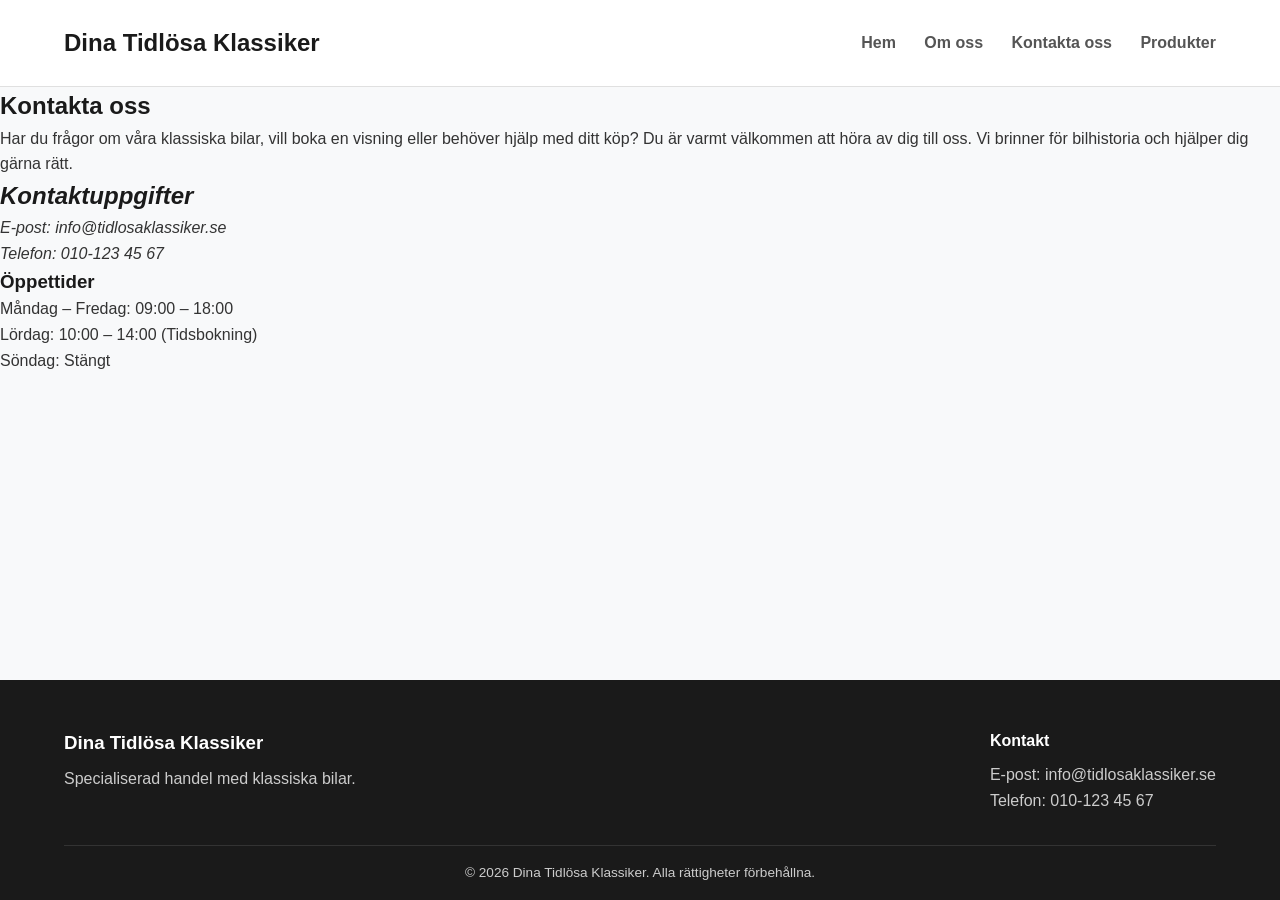
<file: kontakta_oss.html>
<!DOCTYPE html>
<html lang="sv">
<head> 
    <!-- Google Tag Manager -->
    <script>(function(w,d,s,l,i){w[l]=w[l]||[];w[l].push({'gtm.start':
    new Date().getTime(),event:'gtm.js'});var f=d.getElementsByTagName(s)[0],
    j=d.createElement(s),dl=l!='dataLayer'?'&l='+l:'';j.async=true;j.src=
    'https://www.googletagmanager.com/gtm.js?id='+i+dl;f.parentNode.insertBefore(j,f);
    })(window,document,'script','dataLayer','GTM-KNKX34FH');</script>
    <!-- End Google Tag Manager -->

    <meta charset="UTF-8">
    <meta charset="UTF-8">
    <meta name="viewport" content="width=device-width, initial-scale=1.0">
    <link rel="stylesheet" href="layout.css">
    <title>80-talets retrobilar</title>
</head>


<header class="main-header">
        <a href="front_page.html" class="logo">
            <h1>Dina Tidlösa Klassiker</h1>
        </a>
  
        <nav class="main-nav">
            <a href="front_page.html">Hem</a>
            <a href="om_oss.html">Om oss</a>
            <a href="kontakta_oss.html">Kontakta oss</a>
            <a href="produkter.html">Produkter</a>
        </nav>
</header>

<body>
    <!-- Google Tag Manager (noscript) -->
    <noscript><iframe src="https://www.googletagmanager.com/ns.html?id=GTM-KNKX34FH"
    height="0" width="0" style="display:none;visibility:hidden"></iframe></noscript>
    <!-- End Google Tag Manager (noscript) -->

<main>
    <article>
        <h1>Kontakta oss</h1>
        <p>
            Har du frågor om våra klassiska bilar, vill boka en visning eller behöver hjälp med ditt köp? 
            Du är varmt välkommen att höra av dig till oss. Vi brinner för bilhistoria och hjälper dig gärna rätt.
        </p>

        <address>
            <h2>Kontaktuppgifter</h2>
            <p>E-post: info@tidlosaklassiker.se</p>
            <p>Telefon: 010-123 45 67</p>
        </address>

        <aside>
            <h3>Öppettider</h3>
            <p>Måndag – Fredag: 09:00 – 18:00</p>
            <p>Lördag: 10:00 – 14:00 (Tidsbokning)</p>
            <p>Söndag: Stängt</p>
        </aside>
    </article>
</main>

</body>

<footer class="main-footer">
        <div class="footer-content">
            <div>
                <h3>Dina Tidlösa Klassiker</h3>
                <p>Specialiserad handel med klassiska bilar.</p>
            </div>
            <div>
                <h4>Kontakt</h4>
                <p>E-post: info@tidlosaklassiker.se</p>
                <p>Telefon: 010-123 45 67</p>
            </div>
        </div>
        <div class="footer-bottom">
            <p>&copy; 2026 Dina Tidlösa Klassiker. Alla rättigheter förbehållna.</p>
        </div>
    </footer> 

</html>
</file>
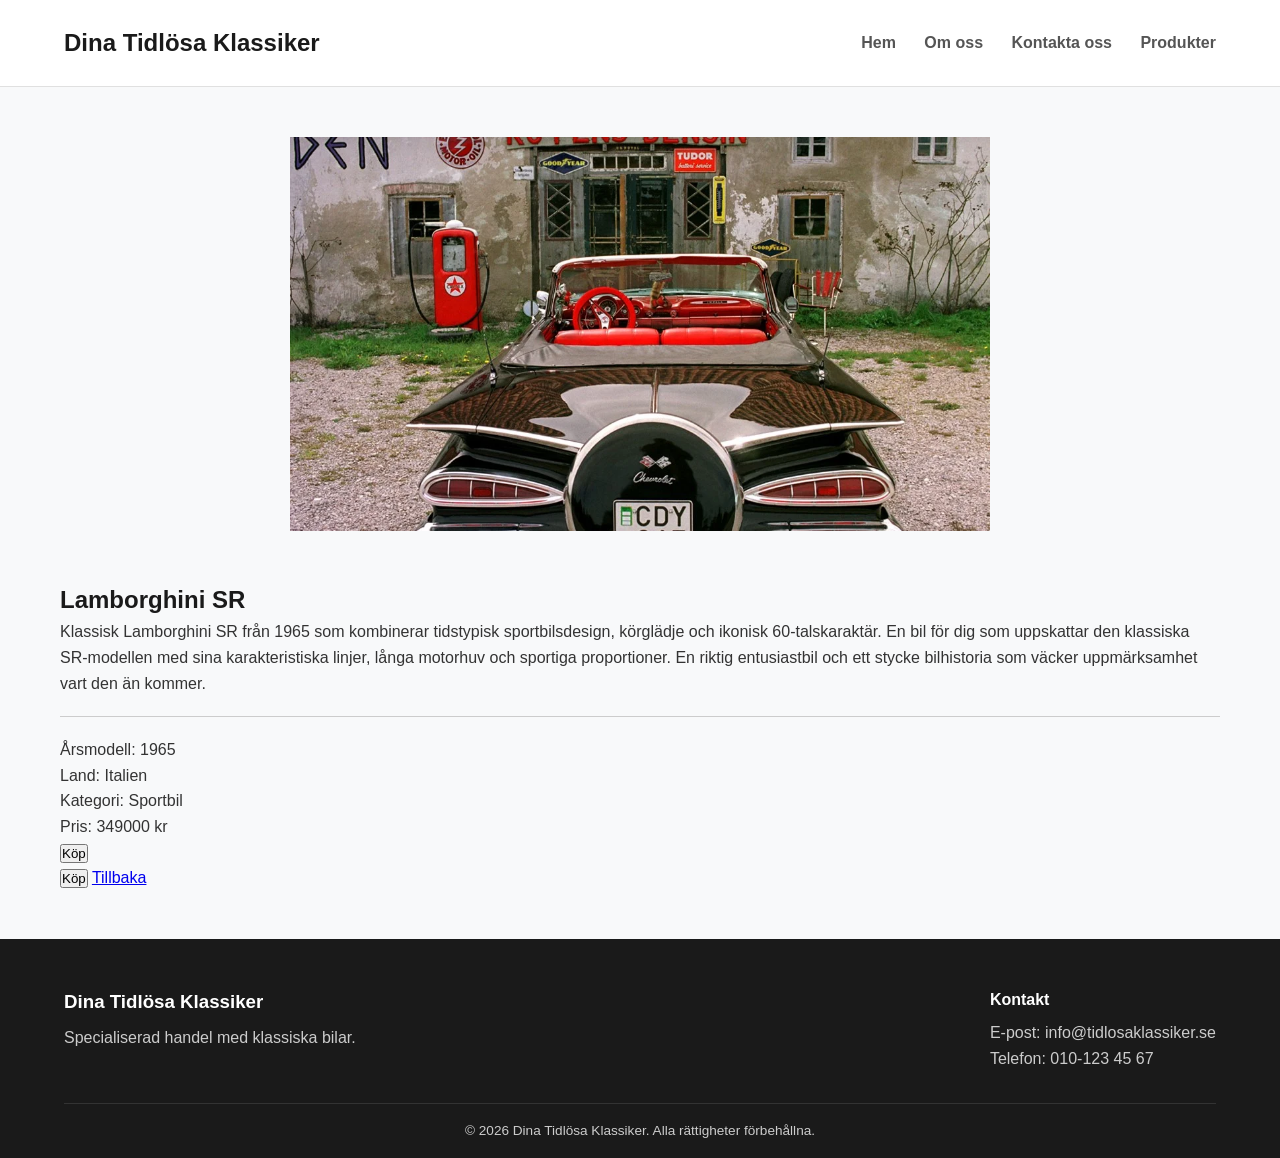
<file: lambo.html>
<!DOCTYPE html>
<html lang="sv">
<head>
    <!-- Google Tag Manager -->
    <script>(function(w,d,s,l,i){w[l]=w[l]||[];w[l].push({'gtm.start':
    new Date().getTime(),event:'gtm.js'});var f=d.getElementsByTagName(s)[0],
    j=d.createElement(s),dl=l!='dataLayer'?'&l='+l:'';j.async=true;j.src=
    'https://www.googletagmanager.com/gtm.js?id='+i+dl;f.parentNode.insertBefore(j,f);
    })(window,document,'script','dataLayer','GTM-KNKX34FH');</script>
    <!-- End Google Tag Manager -->
    <meta charset="UTF-8">
    <meta name="viewport" content="width=device-width, initial-scale=1.0">
    <link rel="stylesheet" href="layout.css">
    <title>Lamborghini SR</title>
</head>
<body>
    <!-- Google Tag Manager (noscript) -->
    <noscript><iframe src="https://www.googletagmanager.com/ns.html?id=GTM-KNKX34FH"
    height="0" width="0" style="display:none;visibility:hidden"></iframe></noscript>
    <!-- End Google Tag Manager (noscript) -->

    <header class="main-header">
        <a href="front_page.html" class="logo">
            <h1>Dina Tidlösa Klassiker</h1>
        </a>

        <nav class="main-nav">
            <a href="front_page.html">Hem</a>
            <a href="about.html">Om oss</a>
            <a href="#">Kontakta oss</a>
            <a href="#">Produkter</a>
        </nav>
    </header>

    <main>
        <section>
            <div class="produkt-info">
                <img src="lambo.jpeg" alt="Lamborghini SR" width="500">
            </div>

            <div class="text">
                <h1>Lamborghini SR</h1>
                <p>
                    Klassisk Lamborghini SR från 1965 som kombinerar tidstypisk sportbilsdesign,
                    körglädje och ikonisk 60-talskaraktär. En bil för dig som uppskattar den klassiska
                    SR-modellen med sina karakteristiska linjer, långa motorhuv och sportiga proportioner.
                    En riktig entusiastbil och ett stycke bilhistoria som väcker uppmärksamhet vart den än kommer.
                </p>

                <hr>
                <p>Årsmodell: <span itemprop="releasedate">1965</span></p>
                <p>Land: Italien</p>
                <p>Kategori: Sportbil <meta itemprop="category" content="Sportbil"></p>
                <p>Pris: <span itemprop="price">349000</span> kr</p>
                <meta itemprop="priceCurrency" content="SEK">

                <form id="purchase">
                    <input type="submit" value="Köp" />
                </form>
                <button onclick="sendPurchaseData()">Köp</button>
                <a href="60_tals_bilar2.html">Tillbaka</a>
            </div>
        </section>
    </main>

    <footer class="main-footer">
        <div class="footer-content">
            <div>
                <h3>Dina Tidlösa Klassiker</h3>
                <p>Specialiserad handel med klassiska bilar.</p>
            </div>
            <div>
                <h4>Kontakt</h4>
                <p>E-post: info@tidlosaklassiker.se</p>
                <p>Telefon: 010-123 45 67</p>
            </div>
        </div>
        <div class="footer-bottom">
            <p>&copy; 2026 Dina Tidlösa Klassiker. Alla rättigheter förbehållna.</p>
        </div>
    </footer>

    <!-- 3. DATA LAYER SCRIPTS (LÄNGST NED I BODY PRECIS INNAN </body>) -->

    <!-- Script 1: Skickar produktdatan för visning av bil när sidan laddas -->
    <script>
        window.dataLayer = window.dataLayer || [];
        window.dataLayer.push({
            event: 'view_item',
            ecommerce: {
                currency: 'SEK',
                value: 349000,
                items: [
                    {
                        item_id: 'lambo_sr_1965',
                        item_name: 'Lamborghini SR',
                        item_category: 'Sportbil',
                        price: 349000,
                        quantity: 1
                    }
                ]
            }
        });
    </script>

    <!-- Script 2: Funktionen som skickar köpinformationen när man trycker på "Köp" -->
    <script>
        function sendPurchaseData() {
            window.dataLayer = window.dataLayer || [];
            window.dataLayer.push({
                event: 'purchase',
                ecommerce: {
                    transaction_id: 'T_' + Math.floor(Math.random() * 100000),
                    currency: 'SEK',
                    value: 349000,
                    items: [
                        {
                            item_id: 'lambo_sr_1965',
                            item_name: 'Lamborghini SR',
                            item_category: 'Sportbil',
                            price: 349000,
                            quantity: 1
                        }
                    ]
                }
            });
        }
    </script>
</body>
</html>
</file>
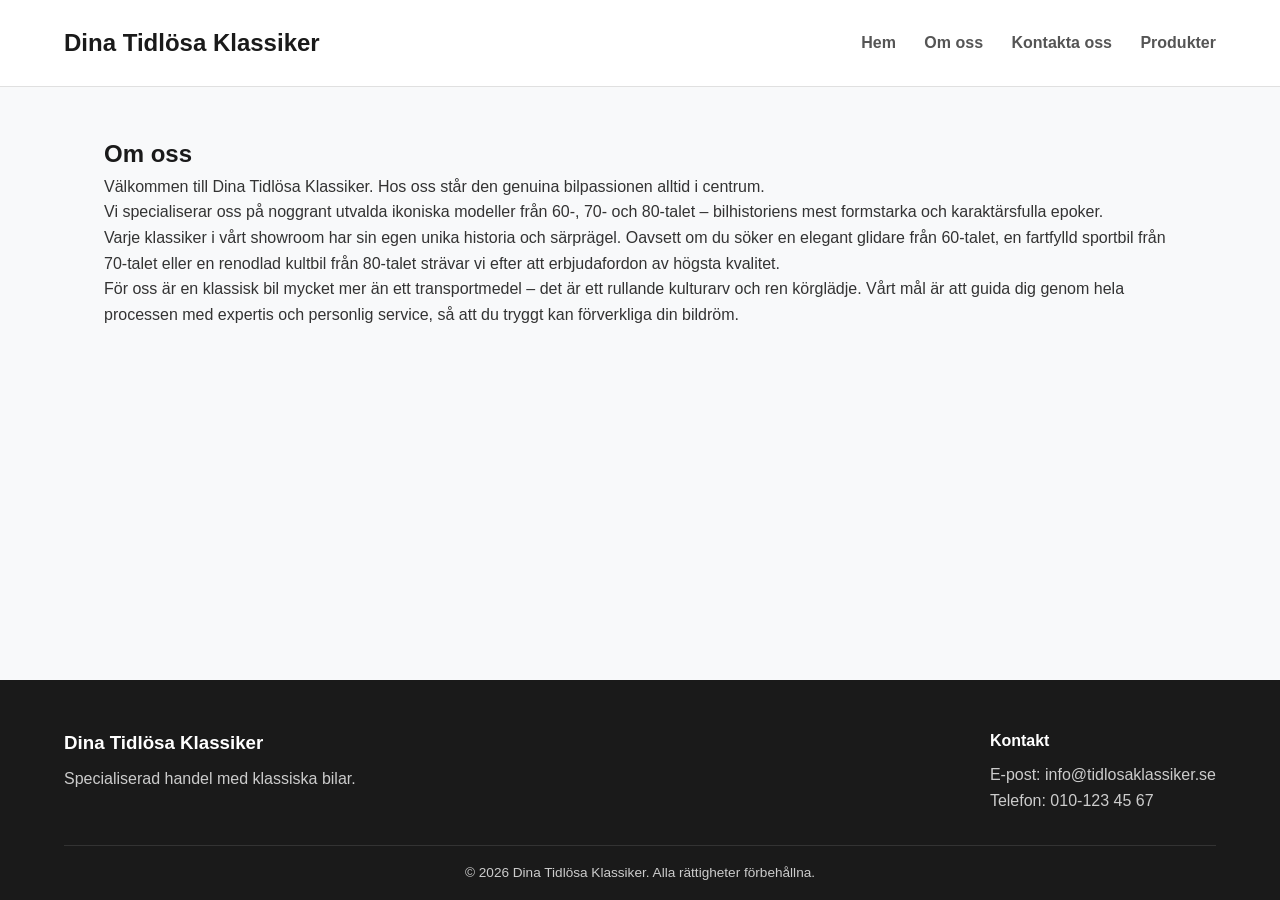
<file: om_oss.html>
<!DOCTYPE html>
<html lang="sv">
<head>
    <!-- Google Tag Manager -->
    <script>(function(w,d,s,l,i){w[l]=w[l]||[];w[l].push({'gtm.start':
    new Date().getTime(),event:'gtm.js'});var f=d.getElementsByTagName(s)[0],
    j=d.createElement(s),dl=l!='dataLayer'?'&l='+l:'';j.async=true;j.src=
    'https://www.googletagmanager.com/gtm.js?id='+i+dl;f.parentNode.insertBefore(j,f);
    })(window,document,'script','dataLayer','GTM-KNKX34FH');</script>
    <!-- End Google Tag Manager -->

    <meta charset="UTF-8">
    <meta charset="UTF-8">
    <meta name="viewport" content="width=device-width, initial-scale=1.0">
    <title>Om oss - Dina Tidlösa Klassiker</title>

    <!-- 1. Länka in den gemensamma layout-CSSen (detta ger headern och footern rätt utseende) -->
    <link rel="stylesheet" href="layout.css">
</head>
<body>
    <!-- Google Tag Manager (noscript) -->
    <noscript><iframe src="https://www.googletagmanager.com/ns.html?id=GTM-KNKX34FH"
    height="0" width="0" style="display:none;visibility:hidden"></iframe></noscript>
    <!-- End Google Tag Manager (noscript) -->

    <!-- Samma gemensamma Header -->
    <header class="main-header"> 
        <a href="front_page.html" class="logo">
            <h1>Dina Tidlösa Klassiker</h1>
        </a>
  
        <nav class="main-nav">
            <a href="front_page.html">Hem</a>
            <a href="about.html">Om oss</a>
            <a href="kontakta_oss.html">Kontakta oss</a>
            <a href="produkter.html">Produkter</a>
        </nav>
    </header>

    <!-- Unikt innehåll för Om oss-sidan -->
    <main style="padding: 3rem 5%; max-width: 1200px; margin: 0 auto;">
        <h2>Om oss</h2>
        <p>Välkommen till Dina Tidlösa Klassiker. Hos oss står den genuina bilpassionen alltid i centrum.<br>
        Vi specialiserar oss på noggrant utvalda ikoniska modeller från 60-, 70- och 80-talet – bilhistoriens mest formstarka och karaktärsfulla epoker.<br>
        Varje klassiker i vårt showroom har sin egen unika historia och särprägel. Oavsett om du söker en elegant glidare från 60-talet, en fartfylld sportbil från 70-talet eller en renodlad kultbil från 80-talet strävar vi efter att erbjudafordon av högsta kvalitet.<br> För oss är en klassisk bil mycket mer än ett transportmedel – det är ett rullande kulturarv och ren körglädje. Vårt mål är att guida dig genom hela processen med expertis och personlig service, så att du tryggt kan förverkliga din bildröm.</p>
  

    </main>

    <!-- Samma gemensamma Footer -->
    <footer class="main-footer">
        <div class="footer-content">
            <div>
                <h3>Dina Tidlösa Klassiker</h3>
                <p>Specialiserad handel med klassiska bilar.</p>
            </div>
            <div>
                <h4>Kontakt</h4>
                <p>E-post: info@tidlosaklassiker.se</p>
                <p>Telefon: 010-123 45 67</p>
            </div>
        </div>
        <div class="footer-bottom">
            <p>&copy; 2026 Dina Tidlösa Klassiker. Alla rättigheter förbehållna.</p>
        </div>
    </footer>

</body>
</html>
</file>
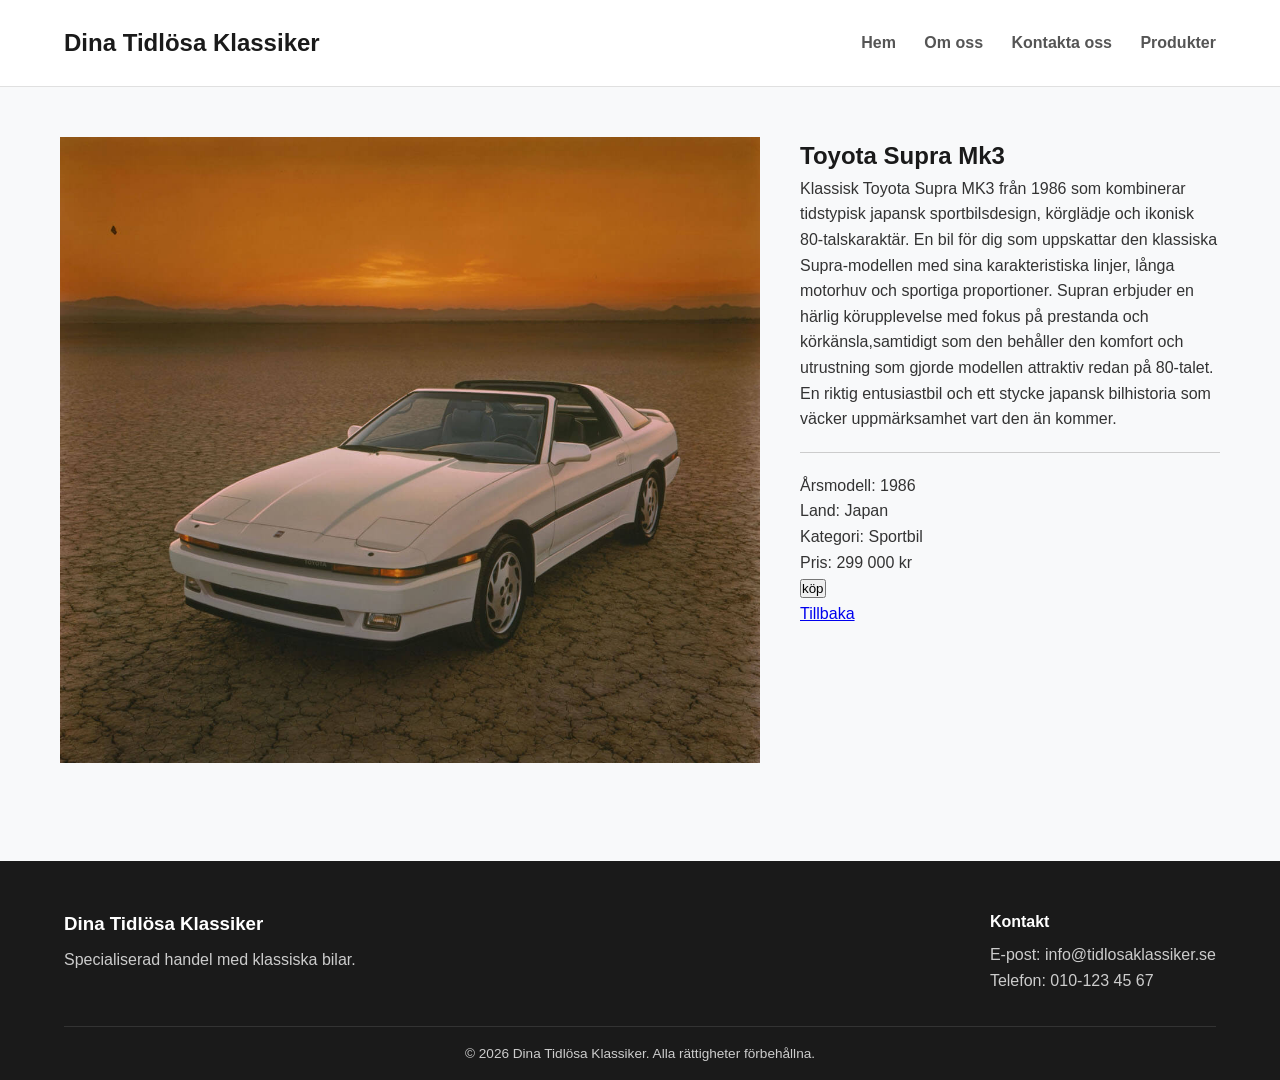
<file: toyota.html>
<!DOCTYPE html>
<html lang="sv">
    <head> 

        <meta charset="UTF-8">
        <meta name="viewport" content="width=device-width, initial-scale=1.0">
        <link rel="stylesheet" href="layout.css">
        <title>Toyota Supra Mk3</title> 
    </head>
    
    <body> 

        <header class="main-header">
            <a href="front_page.html" class="logo">
                <h1>Dina Tidlösa Klassiker</h1>
            </a>
  
        <nav class="main-nav">
            <a href="front_page.html">Hem</a>
            <a href="about.html">Om oss</a>
            <a href="#">Kontakta oss</a>
            <a href="#">Produkter</a>
        </nav>
    </header> 


    <main> 
        
        <section> 
            <div class="produkt-info" itemscope itemtype="https://schema.org/Product">
                <img src="images/toyota-supra-mk3.jpg" alt="Toyota Supra Mk3" width="500" itemprop="image"> 
        
        <div class="text"> 
        <hgroup>
            <h1 itemprop="name">Toyota Supra Mk3</h1> 
            <p itemprop="description">
                Klassisk Toyota Supra MK3 från 1986 som kombinerar tidstypisk japansk sportbilsdesign, 
                körglädje och ikonisk 80-talskaraktär. En bil för dig som uppskattar den klassiska Supra-modellen
                med sina karakteristiska linjer, långa motorhuv och sportiga proportioner. Supran erbjuder en härlig
                körupplevelse med fokus på prestanda och körkänsla,samtidigt som den behåller den komfort och utrustning
                som gjorde modellen attraktiv redan på 80-talet. En riktig entusiastbil och ett stycke japansk bilhistoria
                som väcker uppmärksamhet vart den än kommer.
            </p>
          </hgroup>


         <hr> 
         <p>Årsmodell: <span itemprop="releaseDate">1986</span></p>
         <p>Land: Japan</p>
         <p>Kategori: Sportbil <span itemprop="category" content="Sportbil"></span></p>

            <div itemprop="offers" itemscope itemtype="https://schema.org/Offer">
                <p>Pris: <span itemprop="price" content="299000">299 000</span> kr</p>
                <meta itemprop="priceCurrency" content="SEK"> 

                <form id="purchase"> 
                    <input type="submit" value="köp"/>
                </form>
                <a href="80_tal.html">Tillbaka</a>
            </div>
        </div>
    </div>
    
    </section>
</main>
     
    <footer class="main-footer">
        <div class="footer-content">
            <div>
                <h3>Dina Tidlösa Klassiker</h3>
                <p>Specialiserad handel med klassiska bilar.</p>
            </div>
            <div>
                <h4>Kontakt</h4>
                <p>E-post: info@tidlosaklassiker.se</p>
                <p>Telefon: 010-123 45 67</p>
            </div>
        </div>
        <div class="footer-bottom">
            <p>&copy; 2026 Dina Tidlösa Klassiker. Alla rättigheter förbehållna.</p>
        </div>
    </footer> 

    <script>
        window.dataLayer = window.dataLayer || [];
        window.dataLayer.push({
            event: 'view_item',
            ecommerce: {
                currency: 'SEK',
                value: 299000,
                items: [{
                    item_id: 'toyota_supra_mk3',
                    item_name: 'Toyota Supra Mk3',
                    item_category: 'Sportbil',
                    price: 299000,
                    quantity: 1 }] } });
    </script>

    <script> 
        function sendPurchaseData() {
            window.dataLayer = window.dataLayer || [];
            window.dataLayer.push({
                event: 'purchase',
                ecommerce: {
                    transaction_id: 'Tmk301',
                    currency: 'SEK',
                    value: 299000,
                    items: [{
                        item_id: 'toyota_supra_mk3',
                        item_name: 'Toyota Supra Mk3',
                        item_category: 'Sportbil',
                        price: 299000,
                        quantity: 1 }] } });
        }
    </script>
</body>
</html>
</file>
<file: css/style.css>
.image-placeholder{
height:180px;
background-size:cover;
background-position:center;
border-radius:5px;
}

.car70{
background-image:url("../images/70_tal_bil.webp");

}
.car80{
background-image:url("../images/80_tal_bil.jpeg");
}

.car90{
background-image:url("../images/90_tals_bil.jpg");
}
/* 70-talssidan */

.car-list {
    display: flex;
    gap: 2rem;
    flex-wrap: wrap;
    padding: 2rem 5%;
}

.car-card {
    width: 30%;
    background-color: white;
    border-radius: 10px;
    padding: 1rem;
    box-shadow: 0 4px 12px rgba(0, 0, 0, 0.1);
}

.car-card img {
    width: 100%;
    height: 230px;
    object-fit: cover;
    border-radius: 8px;
}

.car-card h3 {
    margin-bottom: 0.5rem;
}

.car-card button {
    margin-top: 1rem;
    padding: 0.7rem 1.2rem;
    border: none;
    border-radius: 5px;
    cursor: pointer;
}
 section {
    padding: 0 5%;
}
</file>
<file: layout.css>
/* Grundinställningar */
* {
    box-sizing: border-box;
    margin: 0;
    padding: 0;
    font-family: 'Segoe UI', Tahoma, Geneva, Verdana, sans-serif;
}

body {
    background-color: #f8f9fa;
    color: #333;
    line-height: 1.6;
    display: flex;
    flex-direction: column;
    min-height: 100vh;
}

h1, h2, h3 {
    font-family: 'Segoe UI', Tahoma, Geneva, Verdana, sans-serif;
    font-weight: 700;
    color: #1a1a1a;
}

img { 
    display: block;
    margin: 0 auto;
    max-width: 100%;
}

hr {
    border: none;
    border-top: 1px solid #ccc;
    margin: 20px 0;
}

/* Header & Navigering */
.main-header {
    display: flex;
    justify-content: space-between;
    align-items: center;
    padding: 1.5rem 5%;
    background-color: #ffffff;
    border-bottom: 1px solid #e0e0e0;
}

.logo {
    text-decoration: none;
    color: #1a1a1a;
}

.logo h1 {
    font-size: 1.5rem;
    font-weight: 700;
}

.main-nav a {
    margin-left: 1.5rem;
    text-decoration: none;
    color: #555;
    font-weight: 600;
    transition: color 0.2s ease;
}

.main-nav a:hover {
    color: #000;
}

/* Hero-sektion */
.hero {
    text-align: center;
    margin-top: 60px;
    border-bottom: 2px solid #ccc;
    margin-bottom: 60px;
}

.hero h1 {
    margin-bottom: 15px;
}

.hero p {
    margin-bottom: 40px;
}

/* Layout för sektioner & årtalsrubriker */
section {
    max-width: 1200px;
    margin: 0 auto;
    padding: 0 20px;
}

section h2 {
    margin: 40px 0 20px 0;
    padding-bottom: 10px;
    border-bottom: 1px solid #ddd;
}

/* Produktkort för bilar */
.bil {
    display: flex;
    gap: 20px;
    margin-bottom: 30px;
    background-color: #fff;
}

.bil img {
    width: 450px;
    height: 300px;
    object-fit: cover;
    margin: 0;
}

.info {
    flex: 1;
    padding: 20px;
    border: 1px solid #ddd;
}

.info p {
    display: block;
    margin-bottom: 5px;
}

/* Produktdetaljsida */
.produkt-lank {
    text-decoration: none;
    color: inherit;
    display: block;
}

.produkt-lank:hover {
    opacity: 0.9;
    cursor: pointer;
}

.produkt-info {
    display: flex;
    gap: 40px;
    max-width: 1200px;
    margin: 50px auto;
    align-items: flex-start;
}

.produkt-info img {
    width: 700px;
    height: auto;
}

.text {
    flex: 1;
}

.text h1 {
    margin-top: 0;
}

/* Footer */
.main-footer {
    background-color: #1a1a1a;
    color: #ccc;
    padding: 3rem 5% 1rem;
    margin-top: 3rem;
}

.footer-content {
    display: flex;
    justify-content: space-between;
    flex-wrap: wrap;
    gap: 2rem;
    max-width: 1200px;
    margin: 0 auto 2rem;
}

.footer-content h3, .footer-content h4 {
    color: #fff;
    margin-bottom: 0.5rem;
}

.footer-bottom {
    text-align: center;
    border-top: 1px solid #333;
    padding-top: 1rem;
    font-size: 0.85rem;
}

main {
    flex: 1;
}
</file>
<file: style.css>
/* Hero-sektion */
.hero {
    background: linear-gradient(rgba(0,0,0,0.5), rgba(0,0,0,0.5)), url('images/60tals_bil.jpeg') center/cover no-repeat;
    height: 350px;
    display: flex;
    justify-content: center;
    align-items: center;
    text-align: center;
    color: #fff;
    padding: 0 1rem;
}

.hero h2 {
    font-size: 2.5rem;
    margin-bottom: 0.5rem;
}

.hero .btn {
    display: inline-block;
    margin-top: 1rem;
    padding: 0.75rem 1.5rem;
    background-color: #ffffff;
    color: #1a1a1a;
    text-decoration: none;
    font-weight: bold;
    border-radius: 6px;
}

/* Kategorier & Grid */
.categories-section, .featured-section {
    padding: 3rem 5%;
    max-width: 1200px;
    margin: 0 auto;
}

.categories-section h2, .featured-section h2 {
    text-align: center;
    margin-bottom: 2rem;
    font-size: 1.8rem;
}

.category-grid {
    display: grid;
    grid-template-columns: repeat(auto-fit, minmax(280px, 1fr));
    gap: 2rem;
}

/* Kort (Cards) */
.card {
    background: #fff;
    border-radius: 10px;
    overflow: hidden;
    text-decoration: none;
    color: inherit;
    box-shadow: 0 4px 10px rgba(0,0,0,0.08);
    transition: transform 0.3s ease, box-shadow 0.3s ease;
    display: flex;
    flex-direction: column;
}

.card:hover {
    transform: translateY(-6px);
    box-shadow: 0 10px 20px rgba(0,0,0,0.12);
}

.card img {
    width: 100%;
    height: 200px;
    object-fit: cover;
}

.card-body {
    padding: 1.5rem;
    text-align: center;
}

.card-body h3 {
    margin-bottom: 0.5rem;
    font-size: 1.4rem;
}

.btn-link {
    display: inline-block;
    margin-top: 1rem;
    font-size: 0.9rem;
    font-weight: bold;
    color: #0066cc;
}
</file>
